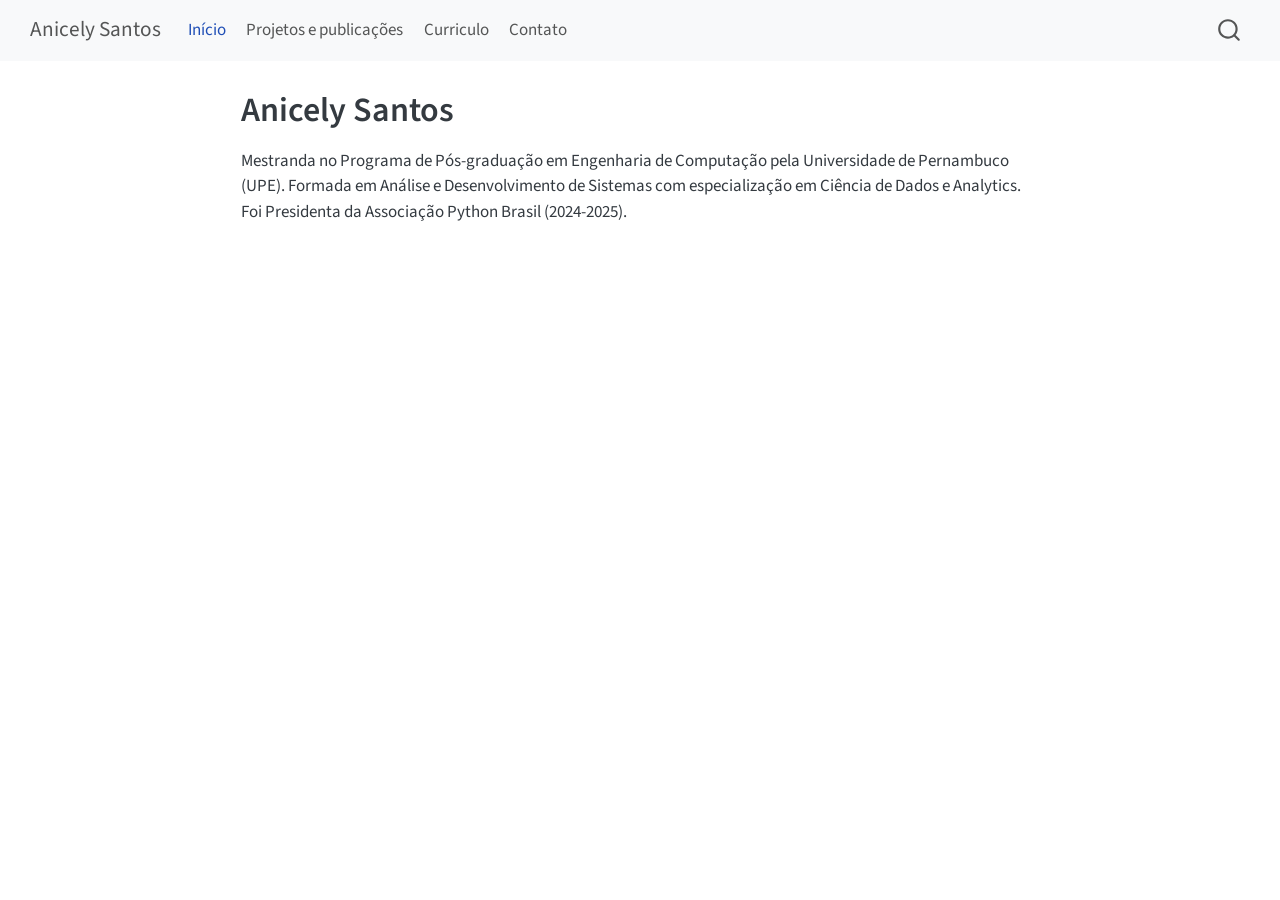
<file: index.html>
<!DOCTYPE html>
<html xmlns="http://www.w3.org/1999/xhtml" lang="en" xml:lang="en"><head>

<meta charset="utf-8">
<meta name="generator" content="quarto-1.8.26">

<meta name="viewport" content="width=device-width, initial-scale=1.0, user-scalable=yes">


<title>Anicely Santos</title>
<style>
code{white-space: pre-wrap;}
span.smallcaps{font-variant: small-caps;}
div.columns{display: flex; gap: min(4vw, 1.5em);}
div.column{flex: auto; overflow-x: auto;}
div.hanging-indent{margin-left: 1.5em; text-indent: -1.5em;}
ul.task-list{list-style: none;}
ul.task-list li input[type="checkbox"] {
  width: 0.8em;
  margin: 0 0.8em 0.2em -1em; /* quarto-specific, see https://github.com/quarto-dev/quarto-cli/issues/4556 */ 
  vertical-align: middle;
}
</style>


<script src="site_libs/quarto-nav/quarto-nav.js"></script>
<script src="site_libs/quarto-nav/headroom.min.js"></script>
<script src="site_libs/clipboard/clipboard.min.js"></script>
<script src="site_libs/quarto-search/autocomplete.umd.js"></script>
<script src="site_libs/quarto-search/fuse.min.js"></script>
<script src="site_libs/quarto-search/quarto-search.js"></script>
<meta name="quarto:offset" content="./">
<script src="site_libs/quarto-html/quarto.js" type="module"></script>
<script src="site_libs/quarto-html/tabsets/tabsets.js" type="module"></script>
<script src="site_libs/quarto-html/axe/axe-check.js" type="module"></script>
<script src="site_libs/quarto-html/popper.min.js"></script>
<script src="site_libs/quarto-html/tippy.umd.min.js"></script>
<script src="site_libs/quarto-html/anchor.min.js"></script>
<link href="site_libs/quarto-html/tippy.css" rel="stylesheet">
<link href="site_libs/quarto-html/quarto-syntax-highlighting-587c61ba64f3a5504c4d52d930310e48.css" rel="stylesheet" id="quarto-text-highlighting-styles">
<script src="site_libs/bootstrap/bootstrap.min.js"></script>
<link href="site_libs/bootstrap/bootstrap-icons.css" rel="stylesheet">
<link href="site_libs/bootstrap/bootstrap-bef2d8d81f81581f630f08f0582f30a6.min.css" rel="stylesheet" append-hash="true" id="quarto-bootstrap" data-mode="light">
<script id="quarto-search-options" type="application/json">{
  "location": "navbar",
  "copy-button": false,
  "collapse-after": 3,
  "panel-placement": "end",
  "type": "overlay",
  "limit": 50,
  "keyboard-shortcut": [
    "f",
    "/",
    "s"
  ],
  "show-item-context": false,
  "language": {
    "search-no-results-text": "No results",
    "search-matching-documents-text": "matching documents",
    "search-copy-link-title": "Copy link to search",
    "search-hide-matches-text": "Hide additional matches",
    "search-more-match-text": "more match in this document",
    "search-more-matches-text": "more matches in this document",
    "search-clear-button-title": "Clear",
    "search-text-placeholder": "",
    "search-detached-cancel-button-title": "Cancel",
    "search-submit-button-title": "Submit",
    "search-label": "Search"
  }
}</script>


<link rel="stylesheet" href="styles.css">
</head>

<body class="nav-fixed fullcontent quarto-light">

<div id="quarto-search-results"></div>
  <header id="quarto-header" class="headroom fixed-top">
    <nav class="navbar navbar-expand-lg " data-bs-theme="dark">
      <div class="navbar-container container-fluid">
      <div class="navbar-brand-container mx-auto">
    <a class="navbar-brand" href="./index.html">
    <span class="navbar-title">Anicely Santos</span>
    </a>
  </div>
            <div id="quarto-search" class="" title="Search"></div>
          <button class="navbar-toggler" type="button" data-bs-toggle="collapse" data-bs-target="#navbarCollapse" aria-controls="navbarCollapse" role="menu" aria-expanded="false" aria-label="Toggle navigation" onclick="if (window.quartoToggleHeadroom) { window.quartoToggleHeadroom(); }">
  <span class="navbar-toggler-icon"></span>
</button>
          <div class="collapse navbar-collapse" id="navbarCollapse">
            <ul class="navbar-nav navbar-nav-scroll me-auto">
  <li class="nav-item">
    <a class="nav-link active" href="./index.html" aria-current="page"> 
<span class="menu-text">Início</span></a>
  </li>  
  <li class="nav-item">
    <a class="nav-link" href="./projetos-publicacoes.html"> 
<span class="menu-text">Projetos e publicações</span></a>
  </li>  
  <li class="nav-item">
    <a class="nav-link" href="./curriculo.html"> 
<span class="menu-text">Curriculo</span></a>
  </li>  
  <li class="nav-item">
    <a class="nav-link" href="./contato.html"> 
<span class="menu-text">Contato</span></a>
  </li>  
</ul>
          </div> <!-- /navcollapse -->
            <div class="quarto-navbar-tools">
</div>
      </div> <!-- /container-fluid -->
    </nav>
</header>
<!-- content -->
<div id="quarto-content" class="quarto-container page-columns page-rows-contents page-layout-article page-navbar">
<!-- sidebar -->
<!-- margin-sidebar -->
    
<!-- main -->
<main class="content" id="quarto-document-content">

<header id="title-block-header" class="quarto-title-block default">
<div class="quarto-title">
<h1 class="title">Anicely Santos</h1>
</div>



<div class="quarto-title-meta">

    
  
    
  </div>
  


</header>


<p>Mestranda no Programa de Pós-graduação em Engenharia de Computação pela Universidade de Pernambuco (UPE). Formada em Análise e Desenvolvimento de Sistemas com especialização em Ciência de Dados e Analytics. Foi Presidenta da Associação Python Brasil (2024-2025).</p>



</main> <!-- /main -->
<script id="quarto-html-after-body" type="application/javascript">
  window.document.addEventListener("DOMContentLoaded", function (event) {
    const icon = "";
    const anchorJS = new window.AnchorJS();
    anchorJS.options = {
      placement: 'right',
      icon: icon
    };
    anchorJS.add('.anchored');
    const isCodeAnnotation = (el) => {
      for (const clz of el.classList) {
        if (clz.startsWith('code-annotation-')) {                     
          return true;
        }
      }
      return false;
    }
    const onCopySuccess = function(e) {
      // button target
      const button = e.trigger;
      // don't keep focus
      button.blur();
      // flash "checked"
      button.classList.add('code-copy-button-checked');
      var currentTitle = button.getAttribute("title");
      button.setAttribute("title", "Copied!");
      let tooltip;
      if (window.bootstrap) {
        button.setAttribute("data-bs-toggle", "tooltip");
        button.setAttribute("data-bs-placement", "left");
        button.setAttribute("data-bs-title", "Copied!");
        tooltip = new bootstrap.Tooltip(button, 
          { trigger: "manual", 
            customClass: "code-copy-button-tooltip",
            offset: [0, -8]});
        tooltip.show();    
      }
      setTimeout(function() {
        if (tooltip) {
          tooltip.hide();
          button.removeAttribute("data-bs-title");
          button.removeAttribute("data-bs-toggle");
          button.removeAttribute("data-bs-placement");
        }
        button.setAttribute("title", currentTitle);
        button.classList.remove('code-copy-button-checked');
      }, 1000);
      // clear code selection
      e.clearSelection();
    }
    const getTextToCopy = function(trigger) {
      const outerScaffold = trigger.parentElement.cloneNode(true);
      const codeEl = outerScaffold.querySelector('code');
      for (const childEl of codeEl.children) {
        if (isCodeAnnotation(childEl)) {
          childEl.remove();
        }
      }
      return codeEl.innerText;
    }
    const clipboard = new window.ClipboardJS('.code-copy-button:not([data-in-quarto-modal])', {
      text: getTextToCopy
    });
    clipboard.on('success', onCopySuccess);
    if (window.document.getElementById('quarto-embedded-source-code-modal')) {
      const clipboardModal = new window.ClipboardJS('.code-copy-button[data-in-quarto-modal]', {
        text: getTextToCopy,
        container: window.document.getElementById('quarto-embedded-source-code-modal')
      });
      clipboardModal.on('success', onCopySuccess);
    }
      var localhostRegex = new RegExp(/^(?:http|https):\/\/localhost\:?[0-9]*\//);
      var mailtoRegex = new RegExp(/^mailto:/);
        var filterRegex = new RegExp('/' + window.location.host + '/');
      var isInternal = (href) => {
          return filterRegex.test(href) || localhostRegex.test(href) || mailtoRegex.test(href);
      }
      // Inspect non-navigation links and adorn them if external
     var links = window.document.querySelectorAll('a[href]:not(.nav-link):not(.navbar-brand):not(.toc-action):not(.sidebar-link):not(.sidebar-item-toggle):not(.pagination-link):not(.no-external):not([aria-hidden]):not(.dropdown-item):not(.quarto-navigation-tool):not(.about-link)');
      for (var i=0; i<links.length; i++) {
        const link = links[i];
        if (!isInternal(link.href)) {
          // undo the damage that might have been done by quarto-nav.js in the case of
          // links that we want to consider external
          if (link.dataset.originalHref !== undefined) {
            link.href = link.dataset.originalHref;
          }
        }
      }
    function tippyHover(el, contentFn, onTriggerFn, onUntriggerFn) {
      const config = {
        allowHTML: true,
        maxWidth: 500,
        delay: 100,
        arrow: false,
        appendTo: function(el) {
            return el.parentElement;
        },
        interactive: true,
        interactiveBorder: 10,
        theme: 'quarto',
        placement: 'bottom-start',
      };
      if (contentFn) {
        config.content = contentFn;
      }
      if (onTriggerFn) {
        config.onTrigger = onTriggerFn;
      }
      if (onUntriggerFn) {
        config.onUntrigger = onUntriggerFn;
      }
      window.tippy(el, config); 
    }
    const noterefs = window.document.querySelectorAll('a[role="doc-noteref"]');
    for (var i=0; i<noterefs.length; i++) {
      const ref = noterefs[i];
      tippyHover(ref, function() {
        // use id or data attribute instead here
        let href = ref.getAttribute('data-footnote-href') || ref.getAttribute('href');
        try { href = new URL(href).hash; } catch {}
        const id = href.replace(/^#\/?/, "");
        const note = window.document.getElementById(id);
        if (note) {
          return note.innerHTML;
        } else {
          return "";
        }
      });
    }
    const xrefs = window.document.querySelectorAll('a.quarto-xref');
    const processXRef = (id, note) => {
      // Strip column container classes
      const stripColumnClz = (el) => {
        el.classList.remove("page-full", "page-columns");
        if (el.children) {
          for (const child of el.children) {
            stripColumnClz(child);
          }
        }
      }
      stripColumnClz(note)
      if (id === null || id.startsWith('sec-')) {
        // Special case sections, only their first couple elements
        const container = document.createElement("div");
        if (note.children && note.children.length > 2) {
          container.appendChild(note.children[0].cloneNode(true));
          for (let i = 1; i < note.children.length; i++) {
            const child = note.children[i];
            if (child.tagName === "P" && child.innerText === "") {
              continue;
            } else {
              container.appendChild(child.cloneNode(true));
              break;
            }
          }
          if (window.Quarto?.typesetMath) {
            window.Quarto.typesetMath(container);
          }
          return container.innerHTML
        } else {
          if (window.Quarto?.typesetMath) {
            window.Quarto.typesetMath(note);
          }
          return note.innerHTML;
        }
      } else {
        // Remove any anchor links if they are present
        const anchorLink = note.querySelector('a.anchorjs-link');
        if (anchorLink) {
          anchorLink.remove();
        }
        if (window.Quarto?.typesetMath) {
          window.Quarto.typesetMath(note);
        }
        if (note.classList.contains("callout")) {
          return note.outerHTML;
        } else {
          return note.innerHTML;
        }
      }
    }
    for (var i=0; i<xrefs.length; i++) {
      const xref = xrefs[i];
      tippyHover(xref, undefined, function(instance) {
        instance.disable();
        let url = xref.getAttribute('href');
        let hash = undefined; 
        if (url.startsWith('#')) {
          hash = url;
        } else {
          try { hash = new URL(url).hash; } catch {}
        }
        if (hash) {
          const id = hash.replace(/^#\/?/, "");
          const note = window.document.getElementById(id);
          if (note !== null) {
            try {
              const html = processXRef(id, note.cloneNode(true));
              instance.setContent(html);
            } finally {
              instance.enable();
              instance.show();
            }
          } else {
            // See if we can fetch this
            fetch(url.split('#')[0])
            .then(res => res.text())
            .then(html => {
              const parser = new DOMParser();
              const htmlDoc = parser.parseFromString(html, "text/html");
              const note = htmlDoc.getElementById(id);
              if (note !== null) {
                const html = processXRef(id, note);
                instance.setContent(html);
              } 
            }).finally(() => {
              instance.enable();
              instance.show();
            });
          }
        } else {
          // See if we can fetch a full url (with no hash to target)
          // This is a special case and we should probably do some content thinning / targeting
          fetch(url)
          .then(res => res.text())
          .then(html => {
            const parser = new DOMParser();
            const htmlDoc = parser.parseFromString(html, "text/html");
            const note = htmlDoc.querySelector('main.content');
            if (note !== null) {
              // This should only happen for chapter cross references
              // (since there is no id in the URL)
              // remove the first header
              if (note.children.length > 0 && note.children[0].tagName === "HEADER") {
                note.children[0].remove();
              }
              const html = processXRef(null, note);
              instance.setContent(html);
            } 
          }).finally(() => {
            instance.enable();
            instance.show();
          });
        }
      }, function(instance) {
      });
    }
        let selectedAnnoteEl;
        const selectorForAnnotation = ( cell, annotation) => {
          let cellAttr = 'data-code-cell="' + cell + '"';
          let lineAttr = 'data-code-annotation="' +  annotation + '"';
          const selector = 'span[' + cellAttr + '][' + lineAttr + ']';
          return selector;
        }
        const selectCodeLines = (annoteEl) => {
          const doc = window.document;
          const targetCell = annoteEl.getAttribute("data-target-cell");
          const targetAnnotation = annoteEl.getAttribute("data-target-annotation");
          const annoteSpan = window.document.querySelector(selectorForAnnotation(targetCell, targetAnnotation));
          const lines = annoteSpan.getAttribute("data-code-lines").split(",");
          const lineIds = lines.map((line) => {
            return targetCell + "-" + line;
          })
          let top = null;
          let height = null;
          let parent = null;
          if (lineIds.length > 0) {
              //compute the position of the single el (top and bottom and make a div)
              const el = window.document.getElementById(lineIds[0]);
              top = el.offsetTop;
              height = el.offsetHeight;
              parent = el.parentElement.parentElement;
            if (lineIds.length > 1) {
              const lastEl = window.document.getElementById(lineIds[lineIds.length - 1]);
              const bottom = lastEl.offsetTop + lastEl.offsetHeight;
              height = bottom - top;
            }
            if (top !== null && height !== null && parent !== null) {
              // cook up a div (if necessary) and position it 
              let div = window.document.getElementById("code-annotation-line-highlight");
              if (div === null) {
                div = window.document.createElement("div");
                div.setAttribute("id", "code-annotation-line-highlight");
                div.style.position = 'absolute';
                parent.appendChild(div);
              }
              div.style.top = top - 2 + "px";
              div.style.height = height + 4 + "px";
              div.style.left = 0;
              let gutterDiv = window.document.getElementById("code-annotation-line-highlight-gutter");
              if (gutterDiv === null) {
                gutterDiv = window.document.createElement("div");
                gutterDiv.setAttribute("id", "code-annotation-line-highlight-gutter");
                gutterDiv.style.position = 'absolute';
                const codeCell = window.document.getElementById(targetCell);
                const gutter = codeCell.querySelector('.code-annotation-gutter');
                gutter.appendChild(gutterDiv);
              }
              gutterDiv.style.top = top - 2 + "px";
              gutterDiv.style.height = height + 4 + "px";
            }
            selectedAnnoteEl = annoteEl;
          }
        };
        const unselectCodeLines = () => {
          const elementsIds = ["code-annotation-line-highlight", "code-annotation-line-highlight-gutter"];
          elementsIds.forEach((elId) => {
            const div = window.document.getElementById(elId);
            if (div) {
              div.remove();
            }
          });
          selectedAnnoteEl = undefined;
        };
          // Handle positioning of the toggle
      window.addEventListener(
        "resize",
        throttle(() => {
          elRect = undefined;
          if (selectedAnnoteEl) {
            selectCodeLines(selectedAnnoteEl);
          }
        }, 10)
      );
      function throttle(fn, ms) {
      let throttle = false;
      let timer;
        return (...args) => {
          if(!throttle) { // first call gets through
              fn.apply(this, args);
              throttle = true;
          } else { // all the others get throttled
              if(timer) clearTimeout(timer); // cancel #2
              timer = setTimeout(() => {
                fn.apply(this, args);
                timer = throttle = false;
              }, ms);
          }
        };
      }
        // Attach click handler to the DT
        const annoteDls = window.document.querySelectorAll('dt[data-target-cell]');
        for (const annoteDlNode of annoteDls) {
          annoteDlNode.addEventListener('click', (event) => {
            const clickedEl = event.target;
            if (clickedEl !== selectedAnnoteEl) {
              unselectCodeLines();
              const activeEl = window.document.querySelector('dt[data-target-cell].code-annotation-active');
              if (activeEl) {
                activeEl.classList.remove('code-annotation-active');
              }
              selectCodeLines(clickedEl);
              clickedEl.classList.add('code-annotation-active');
            } else {
              // Unselect the line
              unselectCodeLines();
              clickedEl.classList.remove('code-annotation-active');
            }
          });
        }
    const findCites = (el) => {
      const parentEl = el.parentElement;
      if (parentEl) {
        const cites = parentEl.dataset.cites;
        if (cites) {
          return {
            el,
            cites: cites.split(' ')
          };
        } else {
          return findCites(el.parentElement)
        }
      } else {
        return undefined;
      }
    };
    var bibliorefs = window.document.querySelectorAll('a[role="doc-biblioref"]');
    for (var i=0; i<bibliorefs.length; i++) {
      const ref = bibliorefs[i];
      const citeInfo = findCites(ref);
      if (citeInfo) {
        tippyHover(citeInfo.el, function() {
          var popup = window.document.createElement('div');
          citeInfo.cites.forEach(function(cite) {
            var citeDiv = window.document.createElement('div');
            citeDiv.classList.add('hanging-indent');
            citeDiv.classList.add('csl-entry');
            var biblioDiv = window.document.getElementById('ref-' + cite);
            if (biblioDiv) {
              citeDiv.innerHTML = biblioDiv.innerHTML;
            }
            popup.appendChild(citeDiv);
          });
          return popup.innerHTML;
        });
      }
    }
  });
  </script>
</div> <!-- /content -->




</body></html>
</file>
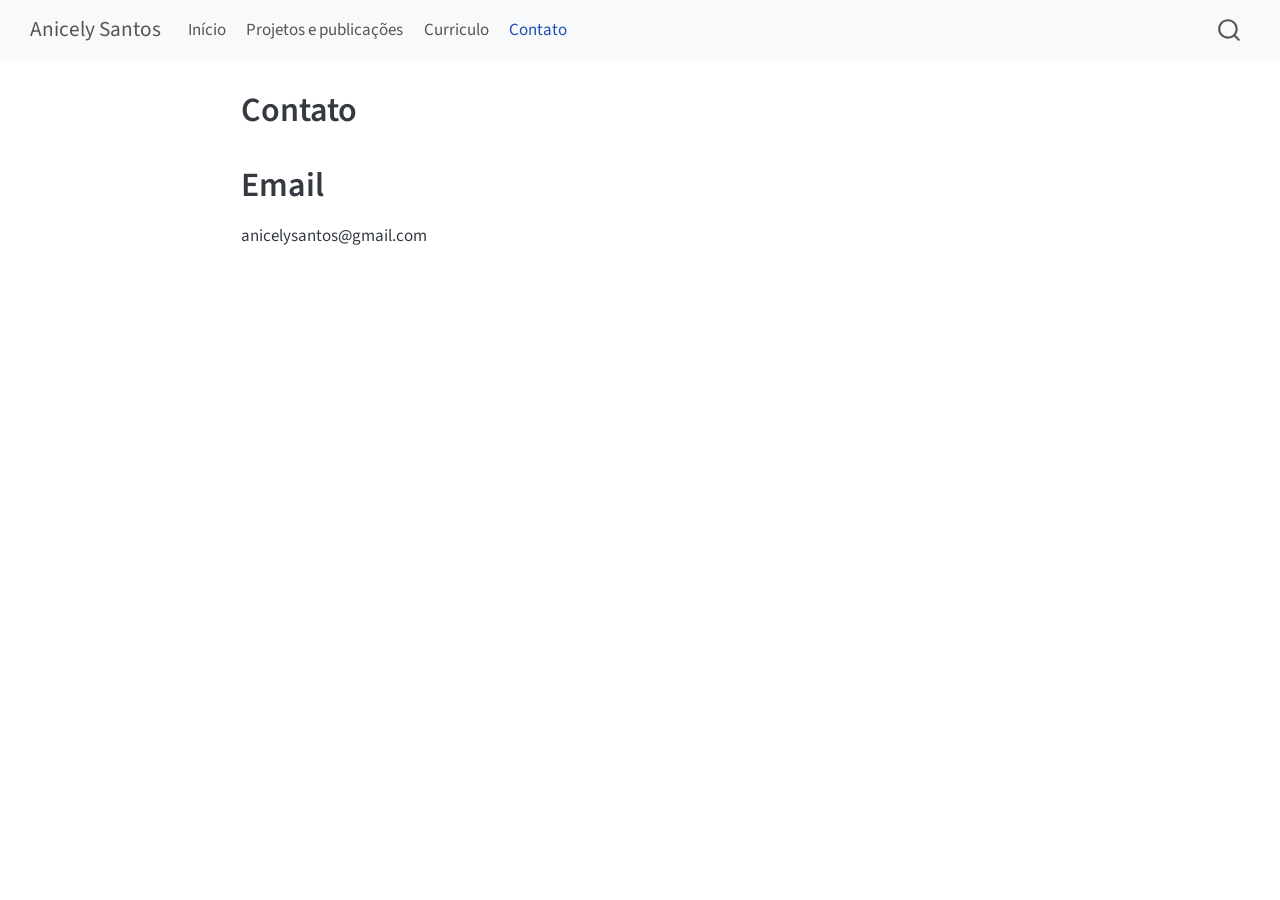
<file: contato.html>
<!DOCTYPE html>
<html xmlns="http://www.w3.org/1999/xhtml" lang="en" xml:lang="en"><head>

<meta charset="utf-8">
<meta name="generator" content="quarto-1.8.26">

<meta name="viewport" content="width=device-width, initial-scale=1.0, user-scalable=yes">


<title>Contato – Anicely Santos</title>
<style>
code{white-space: pre-wrap;}
span.smallcaps{font-variant: small-caps;}
div.columns{display: flex; gap: min(4vw, 1.5em);}
div.column{flex: auto; overflow-x: auto;}
div.hanging-indent{margin-left: 1.5em; text-indent: -1.5em;}
ul.task-list{list-style: none;}
ul.task-list li input[type="checkbox"] {
  width: 0.8em;
  margin: 0 0.8em 0.2em -1em; /* quarto-specific, see https://github.com/quarto-dev/quarto-cli/issues/4556 */ 
  vertical-align: middle;
}
</style>


<script src="site_libs/quarto-nav/quarto-nav.js"></script>
<script src="site_libs/quarto-nav/headroom.min.js"></script>
<script src="site_libs/clipboard/clipboard.min.js"></script>
<script src="site_libs/quarto-search/autocomplete.umd.js"></script>
<script src="site_libs/quarto-search/fuse.min.js"></script>
<script src="site_libs/quarto-search/quarto-search.js"></script>
<meta name="quarto:offset" content="./">
<script src="site_libs/quarto-html/quarto.js" type="module"></script>
<script src="site_libs/quarto-html/tabsets/tabsets.js" type="module"></script>
<script src="site_libs/quarto-html/axe/axe-check.js" type="module"></script>
<script src="site_libs/quarto-html/popper.min.js"></script>
<script src="site_libs/quarto-html/tippy.umd.min.js"></script>
<script src="site_libs/quarto-html/anchor.min.js"></script>
<link href="site_libs/quarto-html/tippy.css" rel="stylesheet">
<link href="site_libs/quarto-html/quarto-syntax-highlighting-587c61ba64f3a5504c4d52d930310e48.css" rel="stylesheet" id="quarto-text-highlighting-styles">
<script src="site_libs/bootstrap/bootstrap.min.js"></script>
<link href="site_libs/bootstrap/bootstrap-icons.css" rel="stylesheet">
<link href="site_libs/bootstrap/bootstrap-bef2d8d81f81581f630f08f0582f30a6.min.css" rel="stylesheet" append-hash="true" id="quarto-bootstrap" data-mode="light">
<script id="quarto-search-options" type="application/json">{
  "location": "navbar",
  "copy-button": false,
  "collapse-after": 3,
  "panel-placement": "end",
  "type": "overlay",
  "limit": 50,
  "keyboard-shortcut": [
    "f",
    "/",
    "s"
  ],
  "show-item-context": false,
  "language": {
    "search-no-results-text": "No results",
    "search-matching-documents-text": "matching documents",
    "search-copy-link-title": "Copy link to search",
    "search-hide-matches-text": "Hide additional matches",
    "search-more-match-text": "more match in this document",
    "search-more-matches-text": "more matches in this document",
    "search-clear-button-title": "Clear",
    "search-text-placeholder": "",
    "search-detached-cancel-button-title": "Cancel",
    "search-submit-button-title": "Submit",
    "search-label": "Search"
  }
}</script>


<link rel="stylesheet" href="styles.css">
</head>

<body class="nav-fixed fullcontent quarto-light">

<div id="quarto-search-results"></div>
  <header id="quarto-header" class="headroom fixed-top">
    <nav class="navbar navbar-expand-lg " data-bs-theme="dark">
      <div class="navbar-container container-fluid">
      <div class="navbar-brand-container mx-auto">
    <a class="navbar-brand" href="./index.html">
    <span class="navbar-title">Anicely Santos</span>
    </a>
  </div>
            <div id="quarto-search" class="" title="Search"></div>
          <button class="navbar-toggler" type="button" data-bs-toggle="collapse" data-bs-target="#navbarCollapse" aria-controls="navbarCollapse" role="menu" aria-expanded="false" aria-label="Toggle navigation" onclick="if (window.quartoToggleHeadroom) { window.quartoToggleHeadroom(); }">
  <span class="navbar-toggler-icon"></span>
</button>
          <div class="collapse navbar-collapse" id="navbarCollapse">
            <ul class="navbar-nav navbar-nav-scroll me-auto">
  <li class="nav-item">
    <a class="nav-link" href="./index.html"> 
<span class="menu-text">Início</span></a>
  </li>  
  <li class="nav-item">
    <a class="nav-link" href="./projetos-publicacoes.html"> 
<span class="menu-text">Projetos e publicações</span></a>
  </li>  
  <li class="nav-item">
    <a class="nav-link" href="./curriculo.html"> 
<span class="menu-text">Curriculo</span></a>
  </li>  
  <li class="nav-item">
    <a class="nav-link active" href="./contato.html" aria-current="page"> 
<span class="menu-text">Contato</span></a>
  </li>  
</ul>
          </div> <!-- /navcollapse -->
            <div class="quarto-navbar-tools">
</div>
      </div> <!-- /container-fluid -->
    </nav>
</header>
<!-- content -->
<div id="quarto-content" class="quarto-container page-columns page-rows-contents page-layout-article page-navbar">
<!-- sidebar -->
<!-- margin-sidebar -->
    
<!-- main -->
<main class="content" id="quarto-document-content">

<header id="title-block-header" class="quarto-title-block default">
<div class="quarto-title">
<h1 class="title">Contato</h1>
</div>



<div class="quarto-title-meta">

    
  
    
  </div>
  


</header>


<section id="email" class="level1">
<h1>Email</h1>
<p>anicelysantos@gmail.com</p>


</section>

</main> <!-- /main -->
<script id="quarto-html-after-body" type="application/javascript">
  window.document.addEventListener("DOMContentLoaded", function (event) {
    const icon = "";
    const anchorJS = new window.AnchorJS();
    anchorJS.options = {
      placement: 'right',
      icon: icon
    };
    anchorJS.add('.anchored');
    const isCodeAnnotation = (el) => {
      for (const clz of el.classList) {
        if (clz.startsWith('code-annotation-')) {                     
          return true;
        }
      }
      return false;
    }
    const onCopySuccess = function(e) {
      // button target
      const button = e.trigger;
      // don't keep focus
      button.blur();
      // flash "checked"
      button.classList.add('code-copy-button-checked');
      var currentTitle = button.getAttribute("title");
      button.setAttribute("title", "Copied!");
      let tooltip;
      if (window.bootstrap) {
        button.setAttribute("data-bs-toggle", "tooltip");
        button.setAttribute("data-bs-placement", "left");
        button.setAttribute("data-bs-title", "Copied!");
        tooltip = new bootstrap.Tooltip(button, 
          { trigger: "manual", 
            customClass: "code-copy-button-tooltip",
            offset: [0, -8]});
        tooltip.show();    
      }
      setTimeout(function() {
        if (tooltip) {
          tooltip.hide();
          button.removeAttribute("data-bs-title");
          button.removeAttribute("data-bs-toggle");
          button.removeAttribute("data-bs-placement");
        }
        button.setAttribute("title", currentTitle);
        button.classList.remove('code-copy-button-checked');
      }, 1000);
      // clear code selection
      e.clearSelection();
    }
    const getTextToCopy = function(trigger) {
      const outerScaffold = trigger.parentElement.cloneNode(true);
      const codeEl = outerScaffold.querySelector('code');
      for (const childEl of codeEl.children) {
        if (isCodeAnnotation(childEl)) {
          childEl.remove();
        }
      }
      return codeEl.innerText;
    }
    const clipboard = new window.ClipboardJS('.code-copy-button:not([data-in-quarto-modal])', {
      text: getTextToCopy
    });
    clipboard.on('success', onCopySuccess);
    if (window.document.getElementById('quarto-embedded-source-code-modal')) {
      const clipboardModal = new window.ClipboardJS('.code-copy-button[data-in-quarto-modal]', {
        text: getTextToCopy,
        container: window.document.getElementById('quarto-embedded-source-code-modal')
      });
      clipboardModal.on('success', onCopySuccess);
    }
      var localhostRegex = new RegExp(/^(?:http|https):\/\/localhost\:?[0-9]*\//);
      var mailtoRegex = new RegExp(/^mailto:/);
        var filterRegex = new RegExp('/' + window.location.host + '/');
      var isInternal = (href) => {
          return filterRegex.test(href) || localhostRegex.test(href) || mailtoRegex.test(href);
      }
      // Inspect non-navigation links and adorn them if external
     var links = window.document.querySelectorAll('a[href]:not(.nav-link):not(.navbar-brand):not(.toc-action):not(.sidebar-link):not(.sidebar-item-toggle):not(.pagination-link):not(.no-external):not([aria-hidden]):not(.dropdown-item):not(.quarto-navigation-tool):not(.about-link)');
      for (var i=0; i<links.length; i++) {
        const link = links[i];
        if (!isInternal(link.href)) {
          // undo the damage that might have been done by quarto-nav.js in the case of
          // links that we want to consider external
          if (link.dataset.originalHref !== undefined) {
            link.href = link.dataset.originalHref;
          }
        }
      }
    function tippyHover(el, contentFn, onTriggerFn, onUntriggerFn) {
      const config = {
        allowHTML: true,
        maxWidth: 500,
        delay: 100,
        arrow: false,
        appendTo: function(el) {
            return el.parentElement;
        },
        interactive: true,
        interactiveBorder: 10,
        theme: 'quarto',
        placement: 'bottom-start',
      };
      if (contentFn) {
        config.content = contentFn;
      }
      if (onTriggerFn) {
        config.onTrigger = onTriggerFn;
      }
      if (onUntriggerFn) {
        config.onUntrigger = onUntriggerFn;
      }
      window.tippy(el, config); 
    }
    const noterefs = window.document.querySelectorAll('a[role="doc-noteref"]');
    for (var i=0; i<noterefs.length; i++) {
      const ref = noterefs[i];
      tippyHover(ref, function() {
        // use id or data attribute instead here
        let href = ref.getAttribute('data-footnote-href') || ref.getAttribute('href');
        try { href = new URL(href).hash; } catch {}
        const id = href.replace(/^#\/?/, "");
        const note = window.document.getElementById(id);
        if (note) {
          return note.innerHTML;
        } else {
          return "";
        }
      });
    }
    const xrefs = window.document.querySelectorAll('a.quarto-xref');
    const processXRef = (id, note) => {
      // Strip column container classes
      const stripColumnClz = (el) => {
        el.classList.remove("page-full", "page-columns");
        if (el.children) {
          for (const child of el.children) {
            stripColumnClz(child);
          }
        }
      }
      stripColumnClz(note)
      if (id === null || id.startsWith('sec-')) {
        // Special case sections, only their first couple elements
        const container = document.createElement("div");
        if (note.children && note.children.length > 2) {
          container.appendChild(note.children[0].cloneNode(true));
          for (let i = 1; i < note.children.length; i++) {
            const child = note.children[i];
            if (child.tagName === "P" && child.innerText === "") {
              continue;
            } else {
              container.appendChild(child.cloneNode(true));
              break;
            }
          }
          if (window.Quarto?.typesetMath) {
            window.Quarto.typesetMath(container);
          }
          return container.innerHTML
        } else {
          if (window.Quarto?.typesetMath) {
            window.Quarto.typesetMath(note);
          }
          return note.innerHTML;
        }
      } else {
        // Remove any anchor links if they are present
        const anchorLink = note.querySelector('a.anchorjs-link');
        if (anchorLink) {
          anchorLink.remove();
        }
        if (window.Quarto?.typesetMath) {
          window.Quarto.typesetMath(note);
        }
        if (note.classList.contains("callout")) {
          return note.outerHTML;
        } else {
          return note.innerHTML;
        }
      }
    }
    for (var i=0; i<xrefs.length; i++) {
      const xref = xrefs[i];
      tippyHover(xref, undefined, function(instance) {
        instance.disable();
        let url = xref.getAttribute('href');
        let hash = undefined; 
        if (url.startsWith('#')) {
          hash = url;
        } else {
          try { hash = new URL(url).hash; } catch {}
        }
        if (hash) {
          const id = hash.replace(/^#\/?/, "");
          const note = window.document.getElementById(id);
          if (note !== null) {
            try {
              const html = processXRef(id, note.cloneNode(true));
              instance.setContent(html);
            } finally {
              instance.enable();
              instance.show();
            }
          } else {
            // See if we can fetch this
            fetch(url.split('#')[0])
            .then(res => res.text())
            .then(html => {
              const parser = new DOMParser();
              const htmlDoc = parser.parseFromString(html, "text/html");
              const note = htmlDoc.getElementById(id);
              if (note !== null) {
                const html = processXRef(id, note);
                instance.setContent(html);
              } 
            }).finally(() => {
              instance.enable();
              instance.show();
            });
          }
        } else {
          // See if we can fetch a full url (with no hash to target)
          // This is a special case and we should probably do some content thinning / targeting
          fetch(url)
          .then(res => res.text())
          .then(html => {
            const parser = new DOMParser();
            const htmlDoc = parser.parseFromString(html, "text/html");
            const note = htmlDoc.querySelector('main.content');
            if (note !== null) {
              // This should only happen for chapter cross references
              // (since there is no id in the URL)
              // remove the first header
              if (note.children.length > 0 && note.children[0].tagName === "HEADER") {
                note.children[0].remove();
              }
              const html = processXRef(null, note);
              instance.setContent(html);
            } 
          }).finally(() => {
            instance.enable();
            instance.show();
          });
        }
      }, function(instance) {
      });
    }
        let selectedAnnoteEl;
        const selectorForAnnotation = ( cell, annotation) => {
          let cellAttr = 'data-code-cell="' + cell + '"';
          let lineAttr = 'data-code-annotation="' +  annotation + '"';
          const selector = 'span[' + cellAttr + '][' + lineAttr + ']';
          return selector;
        }
        const selectCodeLines = (annoteEl) => {
          const doc = window.document;
          const targetCell = annoteEl.getAttribute("data-target-cell");
          const targetAnnotation = annoteEl.getAttribute("data-target-annotation");
          const annoteSpan = window.document.querySelector(selectorForAnnotation(targetCell, targetAnnotation));
          const lines = annoteSpan.getAttribute("data-code-lines").split(",");
          const lineIds = lines.map((line) => {
            return targetCell + "-" + line;
          })
          let top = null;
          let height = null;
          let parent = null;
          if (lineIds.length > 0) {
              //compute the position of the single el (top and bottom and make a div)
              const el = window.document.getElementById(lineIds[0]);
              top = el.offsetTop;
              height = el.offsetHeight;
              parent = el.parentElement.parentElement;
            if (lineIds.length > 1) {
              const lastEl = window.document.getElementById(lineIds[lineIds.length - 1]);
              const bottom = lastEl.offsetTop + lastEl.offsetHeight;
              height = bottom - top;
            }
            if (top !== null && height !== null && parent !== null) {
              // cook up a div (if necessary) and position it 
              let div = window.document.getElementById("code-annotation-line-highlight");
              if (div === null) {
                div = window.document.createElement("div");
                div.setAttribute("id", "code-annotation-line-highlight");
                div.style.position = 'absolute';
                parent.appendChild(div);
              }
              div.style.top = top - 2 + "px";
              div.style.height = height + 4 + "px";
              div.style.left = 0;
              let gutterDiv = window.document.getElementById("code-annotation-line-highlight-gutter");
              if (gutterDiv === null) {
                gutterDiv = window.document.createElement("div");
                gutterDiv.setAttribute("id", "code-annotation-line-highlight-gutter");
                gutterDiv.style.position = 'absolute';
                const codeCell = window.document.getElementById(targetCell);
                const gutter = codeCell.querySelector('.code-annotation-gutter');
                gutter.appendChild(gutterDiv);
              }
              gutterDiv.style.top = top - 2 + "px";
              gutterDiv.style.height = height + 4 + "px";
            }
            selectedAnnoteEl = annoteEl;
          }
        };
        const unselectCodeLines = () => {
          const elementsIds = ["code-annotation-line-highlight", "code-annotation-line-highlight-gutter"];
          elementsIds.forEach((elId) => {
            const div = window.document.getElementById(elId);
            if (div) {
              div.remove();
            }
          });
          selectedAnnoteEl = undefined;
        };
          // Handle positioning of the toggle
      window.addEventListener(
        "resize",
        throttle(() => {
          elRect = undefined;
          if (selectedAnnoteEl) {
            selectCodeLines(selectedAnnoteEl);
          }
        }, 10)
      );
      function throttle(fn, ms) {
      let throttle = false;
      let timer;
        return (...args) => {
          if(!throttle) { // first call gets through
              fn.apply(this, args);
              throttle = true;
          } else { // all the others get throttled
              if(timer) clearTimeout(timer); // cancel #2
              timer = setTimeout(() => {
                fn.apply(this, args);
                timer = throttle = false;
              }, ms);
          }
        };
      }
        // Attach click handler to the DT
        const annoteDls = window.document.querySelectorAll('dt[data-target-cell]');
        for (const annoteDlNode of annoteDls) {
          annoteDlNode.addEventListener('click', (event) => {
            const clickedEl = event.target;
            if (clickedEl !== selectedAnnoteEl) {
              unselectCodeLines();
              const activeEl = window.document.querySelector('dt[data-target-cell].code-annotation-active');
              if (activeEl) {
                activeEl.classList.remove('code-annotation-active');
              }
              selectCodeLines(clickedEl);
              clickedEl.classList.add('code-annotation-active');
            } else {
              // Unselect the line
              unselectCodeLines();
              clickedEl.classList.remove('code-annotation-active');
            }
          });
        }
    const findCites = (el) => {
      const parentEl = el.parentElement;
      if (parentEl) {
        const cites = parentEl.dataset.cites;
        if (cites) {
          return {
            el,
            cites: cites.split(' ')
          };
        } else {
          return findCites(el.parentElement)
        }
      } else {
        return undefined;
      }
    };
    var bibliorefs = window.document.querySelectorAll('a[role="doc-biblioref"]');
    for (var i=0; i<bibliorefs.length; i++) {
      const ref = bibliorefs[i];
      const citeInfo = findCites(ref);
      if (citeInfo) {
        tippyHover(citeInfo.el, function() {
          var popup = window.document.createElement('div');
          citeInfo.cites.forEach(function(cite) {
            var citeDiv = window.document.createElement('div');
            citeDiv.classList.add('hanging-indent');
            citeDiv.classList.add('csl-entry');
            var biblioDiv = window.document.getElementById('ref-' + cite);
            if (biblioDiv) {
              citeDiv.innerHTML = biblioDiv.innerHTML;
            }
            popup.appendChild(citeDiv);
          });
          return popup.innerHTML;
        });
      }
    }
  });
  </script>
</div> <!-- /content -->




</body></html>
</file>
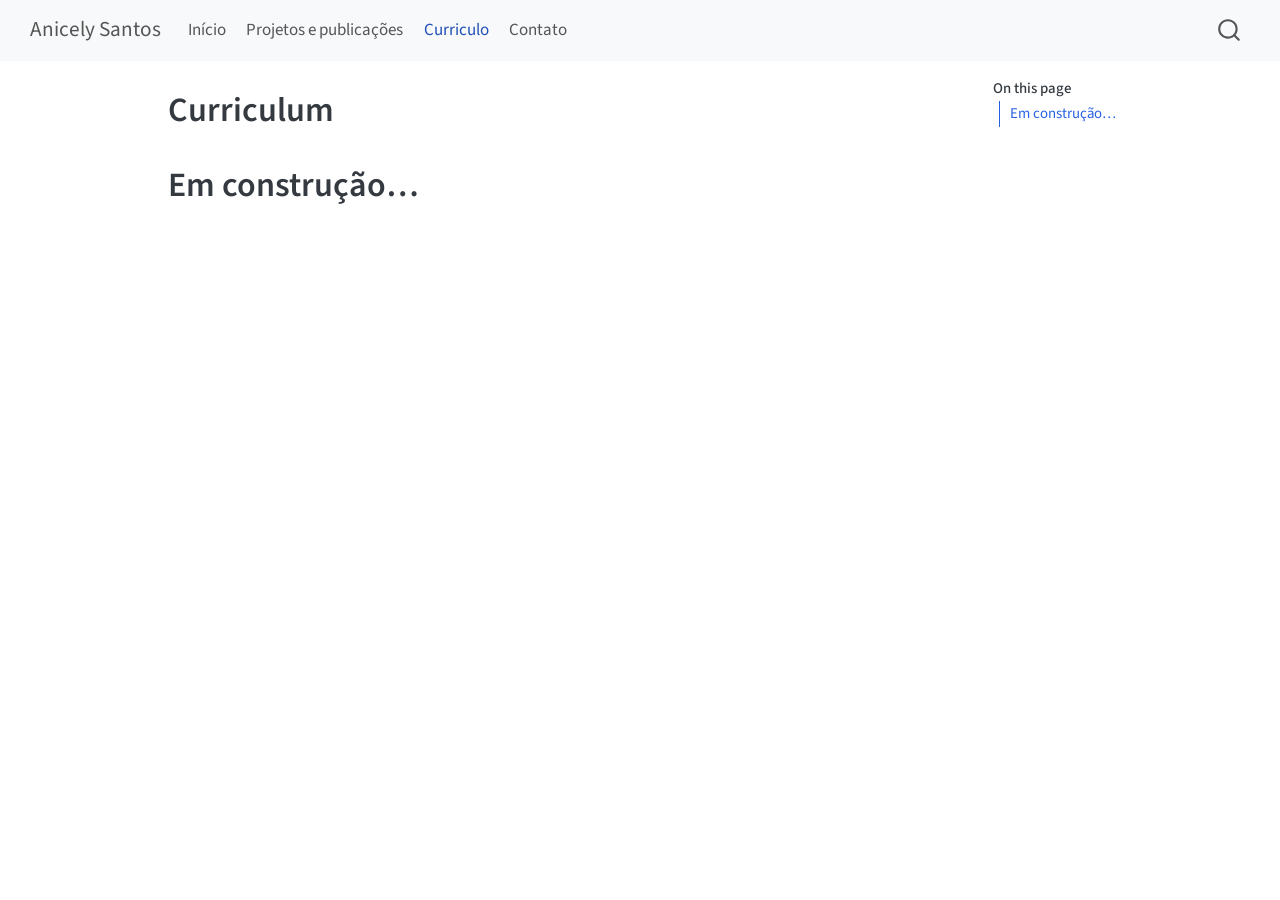
<file: curriculo.html>
<!DOCTYPE html>
<html xmlns="http://www.w3.org/1999/xhtml" lang="en" xml:lang="en"><head>

<meta charset="utf-8">
<meta name="generator" content="quarto-1.8.26">

<meta name="viewport" content="width=device-width, initial-scale=1.0, user-scalable=yes">


<title>Curriculum – Anicely Santos</title>
<style>
code{white-space: pre-wrap;}
span.smallcaps{font-variant: small-caps;}
div.columns{display: flex; gap: min(4vw, 1.5em);}
div.column{flex: auto; overflow-x: auto;}
div.hanging-indent{margin-left: 1.5em; text-indent: -1.5em;}
ul.task-list{list-style: none;}
ul.task-list li input[type="checkbox"] {
  width: 0.8em;
  margin: 0 0.8em 0.2em -1em; /* quarto-specific, see https://github.com/quarto-dev/quarto-cli/issues/4556 */ 
  vertical-align: middle;
}
</style>


<script src="site_libs/quarto-nav/quarto-nav.js"></script>
<script src="site_libs/quarto-nav/headroom.min.js"></script>
<script src="site_libs/clipboard/clipboard.min.js"></script>
<script src="site_libs/quarto-search/autocomplete.umd.js"></script>
<script src="site_libs/quarto-search/fuse.min.js"></script>
<script src="site_libs/quarto-search/quarto-search.js"></script>
<meta name="quarto:offset" content="./">
<script src="site_libs/quarto-html/quarto.js" type="module"></script>
<script src="site_libs/quarto-html/tabsets/tabsets.js" type="module"></script>
<script src="site_libs/quarto-html/axe/axe-check.js" type="module"></script>
<script src="site_libs/quarto-html/popper.min.js"></script>
<script src="site_libs/quarto-html/tippy.umd.min.js"></script>
<script src="site_libs/quarto-html/anchor.min.js"></script>
<link href="site_libs/quarto-html/tippy.css" rel="stylesheet">
<link href="site_libs/quarto-html/quarto-syntax-highlighting-587c61ba64f3a5504c4d52d930310e48.css" rel="stylesheet" id="quarto-text-highlighting-styles">
<script src="site_libs/bootstrap/bootstrap.min.js"></script>
<link href="site_libs/bootstrap/bootstrap-icons.css" rel="stylesheet">
<link href="site_libs/bootstrap/bootstrap-bef2d8d81f81581f630f08f0582f30a6.min.css" rel="stylesheet" append-hash="true" id="quarto-bootstrap" data-mode="light">
<script id="quarto-search-options" type="application/json">{
  "location": "navbar",
  "copy-button": false,
  "collapse-after": 3,
  "panel-placement": "end",
  "type": "overlay",
  "limit": 50,
  "keyboard-shortcut": [
    "f",
    "/",
    "s"
  ],
  "show-item-context": false,
  "language": {
    "search-no-results-text": "No results",
    "search-matching-documents-text": "matching documents",
    "search-copy-link-title": "Copy link to search",
    "search-hide-matches-text": "Hide additional matches",
    "search-more-match-text": "more match in this document",
    "search-more-matches-text": "more matches in this document",
    "search-clear-button-title": "Clear",
    "search-text-placeholder": "",
    "search-detached-cancel-button-title": "Cancel",
    "search-submit-button-title": "Submit",
    "search-label": "Search"
  }
}</script>


<link rel="stylesheet" href="styles.css">
</head>

<body class="nav-fixed quarto-light">

<div id="quarto-search-results"></div>
  <header id="quarto-header" class="headroom fixed-top">
    <nav class="navbar navbar-expand-lg " data-bs-theme="dark">
      <div class="navbar-container container-fluid">
      <div class="navbar-brand-container mx-auto">
    <a class="navbar-brand" href="./index.html">
    <span class="navbar-title">Anicely Santos</span>
    </a>
  </div>
            <div id="quarto-search" class="" title="Search"></div>
          <button class="navbar-toggler" type="button" data-bs-toggle="collapse" data-bs-target="#navbarCollapse" aria-controls="navbarCollapse" role="menu" aria-expanded="false" aria-label="Toggle navigation" onclick="if (window.quartoToggleHeadroom) { window.quartoToggleHeadroom(); }">
  <span class="navbar-toggler-icon"></span>
</button>
          <div class="collapse navbar-collapse" id="navbarCollapse">
            <ul class="navbar-nav navbar-nav-scroll me-auto">
  <li class="nav-item">
    <a class="nav-link" href="./index.html"> 
<span class="menu-text">Início</span></a>
  </li>  
  <li class="nav-item">
    <a class="nav-link" href="./projetos-publicacoes.html"> 
<span class="menu-text">Projetos e publicações</span></a>
  </li>  
  <li class="nav-item">
    <a class="nav-link active" href="./curriculo.html" aria-current="page"> 
<span class="menu-text">Curriculo</span></a>
  </li>  
  <li class="nav-item">
    <a class="nav-link" href="./contato.html"> 
<span class="menu-text">Contato</span></a>
  </li>  
</ul>
          </div> <!-- /navcollapse -->
            <div class="quarto-navbar-tools">
</div>
      </div> <!-- /container-fluid -->
    </nav>
</header>
<!-- content -->
<div id="quarto-content" class="quarto-container page-columns page-rows-contents page-layout-article page-navbar">
<!-- sidebar -->
<!-- margin-sidebar -->
    <div id="quarto-margin-sidebar" class="sidebar margin-sidebar">
        <nav id="TOC" role="doc-toc" class="toc-active">
    <h2 id="toc-title">On this page</h2>
   
  <ul>
  <li><a href="#em-construção" id="toc-em-construção" class="nav-link active" data-scroll-target="#em-construção">Em construção…</a></li>
  </ul>
</nav>
    </div>
<!-- main -->
<main class="content" id="quarto-document-content">

<header id="title-block-header" class="quarto-title-block default">
<div class="quarto-title">
<h1 class="title">Curriculum</h1>
</div>



<div class="quarto-title-meta">

    
  
    
  </div>
  


</header>


<section id="em-construção" class="level1">
<h1>Em construção…</h1>


</section>

</main> <!-- /main -->
<script id="quarto-html-after-body" type="application/javascript">
  window.document.addEventListener("DOMContentLoaded", function (event) {
    const icon = "";
    const anchorJS = new window.AnchorJS();
    anchorJS.options = {
      placement: 'right',
      icon: icon
    };
    anchorJS.add('.anchored');
    const isCodeAnnotation = (el) => {
      for (const clz of el.classList) {
        if (clz.startsWith('code-annotation-')) {                     
          return true;
        }
      }
      return false;
    }
    const onCopySuccess = function(e) {
      // button target
      const button = e.trigger;
      // don't keep focus
      button.blur();
      // flash "checked"
      button.classList.add('code-copy-button-checked');
      var currentTitle = button.getAttribute("title");
      button.setAttribute("title", "Copied!");
      let tooltip;
      if (window.bootstrap) {
        button.setAttribute("data-bs-toggle", "tooltip");
        button.setAttribute("data-bs-placement", "left");
        button.setAttribute("data-bs-title", "Copied!");
        tooltip = new bootstrap.Tooltip(button, 
          { trigger: "manual", 
            customClass: "code-copy-button-tooltip",
            offset: [0, -8]});
        tooltip.show();    
      }
      setTimeout(function() {
        if (tooltip) {
          tooltip.hide();
          button.removeAttribute("data-bs-title");
          button.removeAttribute("data-bs-toggle");
          button.removeAttribute("data-bs-placement");
        }
        button.setAttribute("title", currentTitle);
        button.classList.remove('code-copy-button-checked');
      }, 1000);
      // clear code selection
      e.clearSelection();
    }
    const getTextToCopy = function(trigger) {
      const outerScaffold = trigger.parentElement.cloneNode(true);
      const codeEl = outerScaffold.querySelector('code');
      for (const childEl of codeEl.children) {
        if (isCodeAnnotation(childEl)) {
          childEl.remove();
        }
      }
      return codeEl.innerText;
    }
    const clipboard = new window.ClipboardJS('.code-copy-button:not([data-in-quarto-modal])', {
      text: getTextToCopy
    });
    clipboard.on('success', onCopySuccess);
    if (window.document.getElementById('quarto-embedded-source-code-modal')) {
      const clipboardModal = new window.ClipboardJS('.code-copy-button[data-in-quarto-modal]', {
        text: getTextToCopy,
        container: window.document.getElementById('quarto-embedded-source-code-modal')
      });
      clipboardModal.on('success', onCopySuccess);
    }
      var localhostRegex = new RegExp(/^(?:http|https):\/\/localhost\:?[0-9]*\//);
      var mailtoRegex = new RegExp(/^mailto:/);
        var filterRegex = new RegExp('/' + window.location.host + '/');
      var isInternal = (href) => {
          return filterRegex.test(href) || localhostRegex.test(href) || mailtoRegex.test(href);
      }
      // Inspect non-navigation links and adorn them if external
     var links = window.document.querySelectorAll('a[href]:not(.nav-link):not(.navbar-brand):not(.toc-action):not(.sidebar-link):not(.sidebar-item-toggle):not(.pagination-link):not(.no-external):not([aria-hidden]):not(.dropdown-item):not(.quarto-navigation-tool):not(.about-link)');
      for (var i=0; i<links.length; i++) {
        const link = links[i];
        if (!isInternal(link.href)) {
          // undo the damage that might have been done by quarto-nav.js in the case of
          // links that we want to consider external
          if (link.dataset.originalHref !== undefined) {
            link.href = link.dataset.originalHref;
          }
        }
      }
    function tippyHover(el, contentFn, onTriggerFn, onUntriggerFn) {
      const config = {
        allowHTML: true,
        maxWidth: 500,
        delay: 100,
        arrow: false,
        appendTo: function(el) {
            return el.parentElement;
        },
        interactive: true,
        interactiveBorder: 10,
        theme: 'quarto',
        placement: 'bottom-start',
      };
      if (contentFn) {
        config.content = contentFn;
      }
      if (onTriggerFn) {
        config.onTrigger = onTriggerFn;
      }
      if (onUntriggerFn) {
        config.onUntrigger = onUntriggerFn;
      }
      window.tippy(el, config); 
    }
    const noterefs = window.document.querySelectorAll('a[role="doc-noteref"]');
    for (var i=0; i<noterefs.length; i++) {
      const ref = noterefs[i];
      tippyHover(ref, function() {
        // use id or data attribute instead here
        let href = ref.getAttribute('data-footnote-href') || ref.getAttribute('href');
        try { href = new URL(href).hash; } catch {}
        const id = href.replace(/^#\/?/, "");
        const note = window.document.getElementById(id);
        if (note) {
          return note.innerHTML;
        } else {
          return "";
        }
      });
    }
    const xrefs = window.document.querySelectorAll('a.quarto-xref');
    const processXRef = (id, note) => {
      // Strip column container classes
      const stripColumnClz = (el) => {
        el.classList.remove("page-full", "page-columns");
        if (el.children) {
          for (const child of el.children) {
            stripColumnClz(child);
          }
        }
      }
      stripColumnClz(note)
      if (id === null || id.startsWith('sec-')) {
        // Special case sections, only their first couple elements
        const container = document.createElement("div");
        if (note.children && note.children.length > 2) {
          container.appendChild(note.children[0].cloneNode(true));
          for (let i = 1; i < note.children.length; i++) {
            const child = note.children[i];
            if (child.tagName === "P" && child.innerText === "") {
              continue;
            } else {
              container.appendChild(child.cloneNode(true));
              break;
            }
          }
          if (window.Quarto?.typesetMath) {
            window.Quarto.typesetMath(container);
          }
          return container.innerHTML
        } else {
          if (window.Quarto?.typesetMath) {
            window.Quarto.typesetMath(note);
          }
          return note.innerHTML;
        }
      } else {
        // Remove any anchor links if they are present
        const anchorLink = note.querySelector('a.anchorjs-link');
        if (anchorLink) {
          anchorLink.remove();
        }
        if (window.Quarto?.typesetMath) {
          window.Quarto.typesetMath(note);
        }
        if (note.classList.contains("callout")) {
          return note.outerHTML;
        } else {
          return note.innerHTML;
        }
      }
    }
    for (var i=0; i<xrefs.length; i++) {
      const xref = xrefs[i];
      tippyHover(xref, undefined, function(instance) {
        instance.disable();
        let url = xref.getAttribute('href');
        let hash = undefined; 
        if (url.startsWith('#')) {
          hash = url;
        } else {
          try { hash = new URL(url).hash; } catch {}
        }
        if (hash) {
          const id = hash.replace(/^#\/?/, "");
          const note = window.document.getElementById(id);
          if (note !== null) {
            try {
              const html = processXRef(id, note.cloneNode(true));
              instance.setContent(html);
            } finally {
              instance.enable();
              instance.show();
            }
          } else {
            // See if we can fetch this
            fetch(url.split('#')[0])
            .then(res => res.text())
            .then(html => {
              const parser = new DOMParser();
              const htmlDoc = parser.parseFromString(html, "text/html");
              const note = htmlDoc.getElementById(id);
              if (note !== null) {
                const html = processXRef(id, note);
                instance.setContent(html);
              } 
            }).finally(() => {
              instance.enable();
              instance.show();
            });
          }
        } else {
          // See if we can fetch a full url (with no hash to target)
          // This is a special case and we should probably do some content thinning / targeting
          fetch(url)
          .then(res => res.text())
          .then(html => {
            const parser = new DOMParser();
            const htmlDoc = parser.parseFromString(html, "text/html");
            const note = htmlDoc.querySelector('main.content');
            if (note !== null) {
              // This should only happen for chapter cross references
              // (since there is no id in the URL)
              // remove the first header
              if (note.children.length > 0 && note.children[0].tagName === "HEADER") {
                note.children[0].remove();
              }
              const html = processXRef(null, note);
              instance.setContent(html);
            } 
          }).finally(() => {
            instance.enable();
            instance.show();
          });
        }
      }, function(instance) {
      });
    }
        let selectedAnnoteEl;
        const selectorForAnnotation = ( cell, annotation) => {
          let cellAttr = 'data-code-cell="' + cell + '"';
          let lineAttr = 'data-code-annotation="' +  annotation + '"';
          const selector = 'span[' + cellAttr + '][' + lineAttr + ']';
          return selector;
        }
        const selectCodeLines = (annoteEl) => {
          const doc = window.document;
          const targetCell = annoteEl.getAttribute("data-target-cell");
          const targetAnnotation = annoteEl.getAttribute("data-target-annotation");
          const annoteSpan = window.document.querySelector(selectorForAnnotation(targetCell, targetAnnotation));
          const lines = annoteSpan.getAttribute("data-code-lines").split(",");
          const lineIds = lines.map((line) => {
            return targetCell + "-" + line;
          })
          let top = null;
          let height = null;
          let parent = null;
          if (lineIds.length > 0) {
              //compute the position of the single el (top and bottom and make a div)
              const el = window.document.getElementById(lineIds[0]);
              top = el.offsetTop;
              height = el.offsetHeight;
              parent = el.parentElement.parentElement;
            if (lineIds.length > 1) {
              const lastEl = window.document.getElementById(lineIds[lineIds.length - 1]);
              const bottom = lastEl.offsetTop + lastEl.offsetHeight;
              height = bottom - top;
            }
            if (top !== null && height !== null && parent !== null) {
              // cook up a div (if necessary) and position it 
              let div = window.document.getElementById("code-annotation-line-highlight");
              if (div === null) {
                div = window.document.createElement("div");
                div.setAttribute("id", "code-annotation-line-highlight");
                div.style.position = 'absolute';
                parent.appendChild(div);
              }
              div.style.top = top - 2 + "px";
              div.style.height = height + 4 + "px";
              div.style.left = 0;
              let gutterDiv = window.document.getElementById("code-annotation-line-highlight-gutter");
              if (gutterDiv === null) {
                gutterDiv = window.document.createElement("div");
                gutterDiv.setAttribute("id", "code-annotation-line-highlight-gutter");
                gutterDiv.style.position = 'absolute';
                const codeCell = window.document.getElementById(targetCell);
                const gutter = codeCell.querySelector('.code-annotation-gutter');
                gutter.appendChild(gutterDiv);
              }
              gutterDiv.style.top = top - 2 + "px";
              gutterDiv.style.height = height + 4 + "px";
            }
            selectedAnnoteEl = annoteEl;
          }
        };
        const unselectCodeLines = () => {
          const elementsIds = ["code-annotation-line-highlight", "code-annotation-line-highlight-gutter"];
          elementsIds.forEach((elId) => {
            const div = window.document.getElementById(elId);
            if (div) {
              div.remove();
            }
          });
          selectedAnnoteEl = undefined;
        };
          // Handle positioning of the toggle
      window.addEventListener(
        "resize",
        throttle(() => {
          elRect = undefined;
          if (selectedAnnoteEl) {
            selectCodeLines(selectedAnnoteEl);
          }
        }, 10)
      );
      function throttle(fn, ms) {
      let throttle = false;
      let timer;
        return (...args) => {
          if(!throttle) { // first call gets through
              fn.apply(this, args);
              throttle = true;
          } else { // all the others get throttled
              if(timer) clearTimeout(timer); // cancel #2
              timer = setTimeout(() => {
                fn.apply(this, args);
                timer = throttle = false;
              }, ms);
          }
        };
      }
        // Attach click handler to the DT
        const annoteDls = window.document.querySelectorAll('dt[data-target-cell]');
        for (const annoteDlNode of annoteDls) {
          annoteDlNode.addEventListener('click', (event) => {
            const clickedEl = event.target;
            if (clickedEl !== selectedAnnoteEl) {
              unselectCodeLines();
              const activeEl = window.document.querySelector('dt[data-target-cell].code-annotation-active');
              if (activeEl) {
                activeEl.classList.remove('code-annotation-active');
              }
              selectCodeLines(clickedEl);
              clickedEl.classList.add('code-annotation-active');
            } else {
              // Unselect the line
              unselectCodeLines();
              clickedEl.classList.remove('code-annotation-active');
            }
          });
        }
    const findCites = (el) => {
      const parentEl = el.parentElement;
      if (parentEl) {
        const cites = parentEl.dataset.cites;
        if (cites) {
          return {
            el,
            cites: cites.split(' ')
          };
        } else {
          return findCites(el.parentElement)
        }
      } else {
        return undefined;
      }
    };
    var bibliorefs = window.document.querySelectorAll('a[role="doc-biblioref"]');
    for (var i=0; i<bibliorefs.length; i++) {
      const ref = bibliorefs[i];
      const citeInfo = findCites(ref);
      if (citeInfo) {
        tippyHover(citeInfo.el, function() {
          var popup = window.document.createElement('div');
          citeInfo.cites.forEach(function(cite) {
            var citeDiv = window.document.createElement('div');
            citeDiv.classList.add('hanging-indent');
            citeDiv.classList.add('csl-entry');
            var biblioDiv = window.document.getElementById('ref-' + cite);
            if (biblioDiv) {
              citeDiv.innerHTML = biblioDiv.innerHTML;
            }
            popup.appendChild(citeDiv);
          });
          return popup.innerHTML;
        });
      }
    }
  });
  </script>
</div> <!-- /content -->




</body></html>
</file>
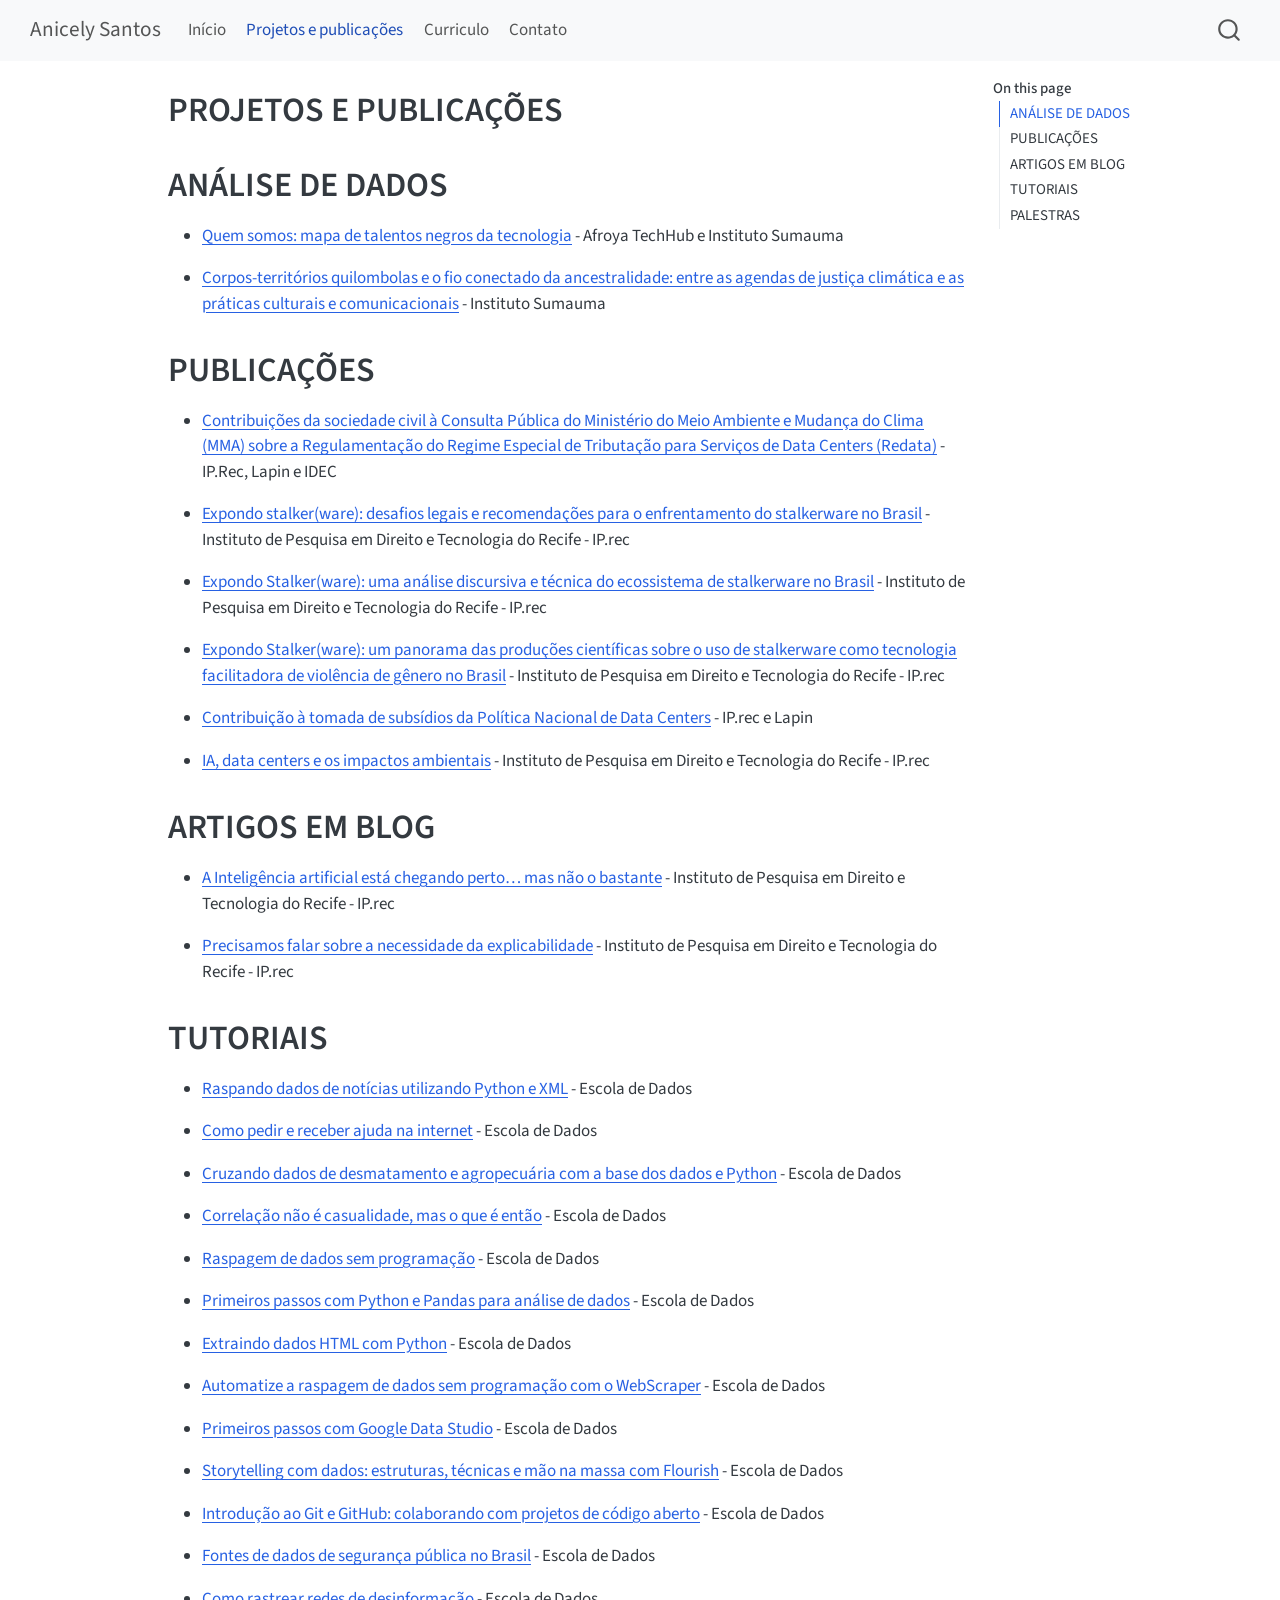
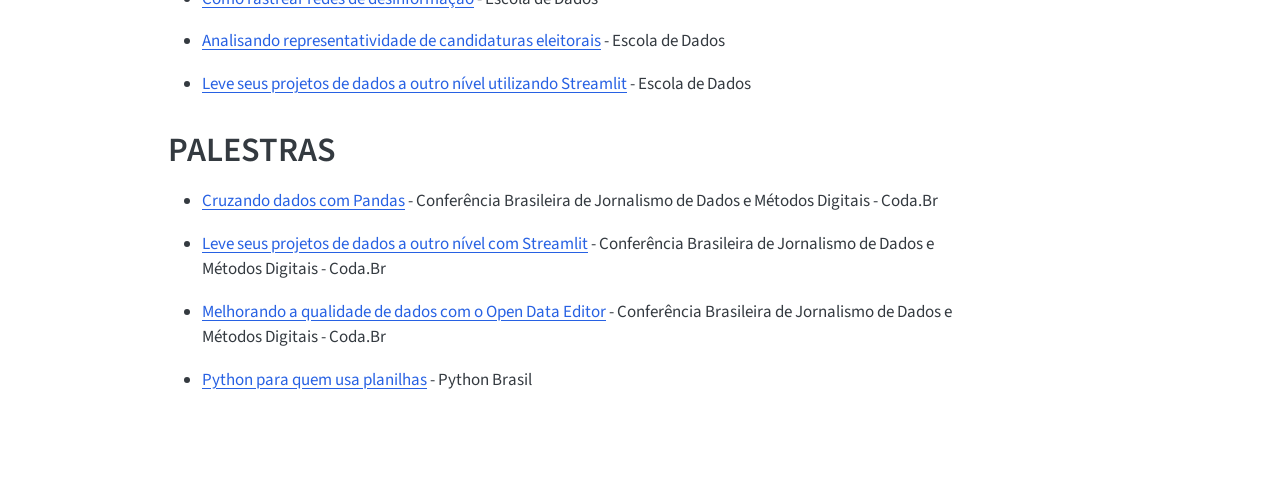
<file: projetos-publicacoes.html>
<!DOCTYPE html>
<html xmlns="http://www.w3.org/1999/xhtml" lang="en" xml:lang="en"><head>

<meta charset="utf-8">
<meta name="generator" content="quarto-1.8.26">

<meta name="viewport" content="width=device-width, initial-scale=1.0, user-scalable=yes">


<title>PROJETOS E PUBLICAÇÕES – Anicely Santos</title>
<style>
code{white-space: pre-wrap;}
span.smallcaps{font-variant: small-caps;}
div.columns{display: flex; gap: min(4vw, 1.5em);}
div.column{flex: auto; overflow-x: auto;}
div.hanging-indent{margin-left: 1.5em; text-indent: -1.5em;}
ul.task-list{list-style: none;}
ul.task-list li input[type="checkbox"] {
  width: 0.8em;
  margin: 0 0.8em 0.2em -1em; /* quarto-specific, see https://github.com/quarto-dev/quarto-cli/issues/4556 */ 
  vertical-align: middle;
}
</style>


<script src="site_libs/quarto-nav/quarto-nav.js"></script>
<script src="site_libs/quarto-nav/headroom.min.js"></script>
<script src="site_libs/clipboard/clipboard.min.js"></script>
<script src="site_libs/quarto-search/autocomplete.umd.js"></script>
<script src="site_libs/quarto-search/fuse.min.js"></script>
<script src="site_libs/quarto-search/quarto-search.js"></script>
<meta name="quarto:offset" content="./">
<script src="site_libs/quarto-html/quarto.js" type="module"></script>
<script src="site_libs/quarto-html/tabsets/tabsets.js" type="module"></script>
<script src="site_libs/quarto-html/axe/axe-check.js" type="module"></script>
<script src="site_libs/quarto-html/popper.min.js"></script>
<script src="site_libs/quarto-html/tippy.umd.min.js"></script>
<script src="site_libs/quarto-html/anchor.min.js"></script>
<link href="site_libs/quarto-html/tippy.css" rel="stylesheet">
<link href="site_libs/quarto-html/quarto-syntax-highlighting-587c61ba64f3a5504c4d52d930310e48.css" rel="stylesheet" id="quarto-text-highlighting-styles">
<script src="site_libs/bootstrap/bootstrap.min.js"></script>
<link href="site_libs/bootstrap/bootstrap-icons.css" rel="stylesheet">
<link href="site_libs/bootstrap/bootstrap-bef2d8d81f81581f630f08f0582f30a6.min.css" rel="stylesheet" append-hash="true" id="quarto-bootstrap" data-mode="light">
<script id="quarto-search-options" type="application/json">{
  "location": "navbar",
  "copy-button": false,
  "collapse-after": 3,
  "panel-placement": "end",
  "type": "overlay",
  "limit": 50,
  "keyboard-shortcut": [
    "f",
    "/",
    "s"
  ],
  "show-item-context": false,
  "language": {
    "search-no-results-text": "No results",
    "search-matching-documents-text": "matching documents",
    "search-copy-link-title": "Copy link to search",
    "search-hide-matches-text": "Hide additional matches",
    "search-more-match-text": "more match in this document",
    "search-more-matches-text": "more matches in this document",
    "search-clear-button-title": "Clear",
    "search-text-placeholder": "",
    "search-detached-cancel-button-title": "Cancel",
    "search-submit-button-title": "Submit",
    "search-label": "Search"
  }
}</script>


<link rel="stylesheet" href="styles.css">
</head>

<body class="nav-fixed quarto-light">

<div id="quarto-search-results"></div>
  <header id="quarto-header" class="headroom fixed-top">
    <nav class="navbar navbar-expand-lg " data-bs-theme="dark">
      <div class="navbar-container container-fluid">
      <div class="navbar-brand-container mx-auto">
    <a class="navbar-brand" href="./index.html">
    <span class="navbar-title">Anicely Santos</span>
    </a>
  </div>
            <div id="quarto-search" class="" title="Search"></div>
          <button class="navbar-toggler" type="button" data-bs-toggle="collapse" data-bs-target="#navbarCollapse" aria-controls="navbarCollapse" role="menu" aria-expanded="false" aria-label="Toggle navigation" onclick="if (window.quartoToggleHeadroom) { window.quartoToggleHeadroom(); }">
  <span class="navbar-toggler-icon"></span>
</button>
          <div class="collapse navbar-collapse" id="navbarCollapse">
            <ul class="navbar-nav navbar-nav-scroll me-auto">
  <li class="nav-item">
    <a class="nav-link" href="./index.html"> 
<span class="menu-text">Início</span></a>
  </li>  
  <li class="nav-item">
    <a class="nav-link active" href="./projetos-publicacoes.html" aria-current="page"> 
<span class="menu-text">Projetos e publicações</span></a>
  </li>  
  <li class="nav-item">
    <a class="nav-link" href="./curriculo.html"> 
<span class="menu-text">Curriculo</span></a>
  </li>  
  <li class="nav-item">
    <a class="nav-link" href="./contato.html"> 
<span class="menu-text">Contato</span></a>
  </li>  
</ul>
          </div> <!-- /navcollapse -->
            <div class="quarto-navbar-tools">
</div>
      </div> <!-- /container-fluid -->
    </nav>
</header>
<!-- content -->
<div id="quarto-content" class="quarto-container page-columns page-rows-contents page-layout-article page-navbar">
<!-- sidebar -->
<!-- margin-sidebar -->
    <div id="quarto-margin-sidebar" class="sidebar margin-sidebar">
        <nav id="TOC" role="doc-toc" class="toc-active">
    <h2 id="toc-title">On this page</h2>
   
  <ul>
  <li><a href="#análise-de-dados" id="toc-análise-de-dados" class="nav-link active" data-scroll-target="#análise-de-dados">ANÁLISE DE DADOS</a></li>
  <li><a href="#publicações" id="toc-publicações" class="nav-link" data-scroll-target="#publicações">PUBLICAÇÕES</a></li>
  <li><a href="#artigos-em-blog" id="toc-artigos-em-blog" class="nav-link" data-scroll-target="#artigos-em-blog">ARTIGOS EM BLOG</a></li>
  <li><a href="#tutoriais" id="toc-tutoriais" class="nav-link" data-scroll-target="#tutoriais">TUTORIAIS</a></li>
  <li><a href="#palestras" id="toc-palestras" class="nav-link" data-scroll-target="#palestras">PALESTRAS</a></li>
  </ul>
</nav>
    </div>
<!-- main -->
<main class="content" id="quarto-document-content">

<header id="title-block-header" class="quarto-title-block default">
<div class="quarto-title">
<h1 class="title">PROJETOS E PUBLICAÇÕES</h1>
</div>



<div class="quarto-title-meta">

    
  
    
  </div>
  


</header>


<section id="análise-de-dados" class="level1">
<h1>ANÁLISE DE DADOS</h1>
<ul>
<li><p><a href="https://www.sumauma.org/wp-content/uploads/2026/01/AfrOya_QUEM_SOMOS_Mapa_de_Talentos_Negros_em_Tech.pdf">Quem somos: mapa de talentos negros da tecnologia</a> - Afroya TechHub e Instituto Sumauma</p></li>
<li><p><a href="https://drive.google.com/file/d/17Vra2RWOzHF6cWfkNn1K-3GSnifGNYtp/view?usp=sharing">Corpos-territórios quilombolas e o fio conectado da ancestralidade: entre as agendas de justiça climática e as práticas culturais e comunicacionais</a> - Instituto Sumauma</p></li>
</ul>
</section>
<section id="publicações" class="level1">
<h1>PUBLICAÇÕES</h1>
<ul>
<li><p><a href="https://ip.rec.br/publicacoes/contribuicoes-da-sociedade-civil-a-consulta-publica-redata/">Contribuições da sociedade civil à Consulta Pública do Ministério do Meio Ambiente e Mudança do Clima (MMA) sobre a Regulamentação do Regime Especial de Tributação para Serviços de Data Centers (Redata)</a> - IP.Rec, Lapin e IDEC</p></li>
<li><p><a href="https://ip.rec.br/wp-content/uploads/2025/10/02RELATORIO-EXPONDO-STALKERWARE.pdf">Expondo stalker(ware): desafios legais e recomendações para o enfrentamento do stalkerware no Brasil</a> - Instituto de Pesquisa em Direito e Tecnologia do Recife - IP.rec</p></li>
<li><p><a href="https://ip.rec.br/wp-content/uploads/2025/09/RELATORIO-EXPONDO-STALKERWARE-1.pdf">Expondo Stalker(ware): uma análise discursiva e técnica do ecossistema de stalkerware no Brasil</a> - Instituto de Pesquisa em Direito e Tecnologia do Recife - IP.rec</p></li>
<li><p><a href="https://ip.rec.br/wp-content/uploads/2025/07/NT_Stalkerware.pdf">Expondo Stalker(ware): um panorama das produções científicas sobre o uso de stalkerware como tecnologia facilitadora de violência de gênero no Brasil</a> - Instituto de Pesquisa em Direito e Tecnologia do Recife - IP.rec</p></li>
<li><p><a href="https://ip.rec.br/wp-content/uploads/2025/10/Tomada-de-Subsidios-Politica-de-Data-Centers-.pdf">Contribuição à tomada de subsídios da Política Nacional de Data Centers</a> - IP.rec e Lapin</p></li>
<li><p><a href="https://ip.rec.br/wp-content/uploads/2025/05/Policy-Paper-IA-e-Data-Centers.pdf">IA, data centers e os impactos ambientais</a> - Instituto de Pesquisa em Direito e Tecnologia do Recife - IP.rec</p></li>
</ul>
</section>
<section id="artigos-em-blog" class="level1">
<h1>ARTIGOS EM BLOG</h1>
<ul>
<li><p><a href="https://ip.rec.br/blog/a-inteligencia-artificial-esta-chegando-perto-mas-nao-o-bastante/">A Inteligência artificial está chegando perto… mas não o bastante</a> - Instituto de Pesquisa em Direito e Tecnologia do Recife - IP.rec</p></li>
<li><p><a href="https://ip.rec.br/blog/precisamos-falar-sobre-a-necessidade-da-explicabilidade/">Precisamos falar sobre a necessidade da explicabilidade</a> - Instituto de Pesquisa em Direito e Tecnologia do Recife - IP.rec</p></li>
</ul>
</section>
<section id="tutoriais" class="level1">
<h1>TUTORIAIS</h1>
<ul>
<li><p><a href="https://escoladedados.org/tutoriais/raspando-dados-de-noticias-usando-python-e-xml/">Raspando dados de notícias utilizando Python e XML</a> - Escola de Dados</p></li>
<li><p><a href="https://escoladedados.org/tutoriais/como-pedir-e-receber-ajuda-na-internet/">Como pedir e receber ajuda na internet</a> - Escola de Dados</p></li>
<li><p><a href="https://escoladedados.org/tutoriais/dados-de-desmatamento-e-agropecuaria-python/">Cruzando dados de desmatamento e agropecuária com a base dos dados e Python</a> - Escola de Dados</p></li>
<li><p><a href="https://escoladedados.org/tutoriais/dados-de-desmatamento-e-agropecuaria-python/">Correlação não é casualidade, mas o que é então</a> - Escola de Dados</p></li>
<li><p><a href="https://escoladedados.org/tutoriais/raspagem-de-dados-sem-programacao/">Raspagem de dados sem programação</a> - Escola de Dados</p></li>
<li><p><a href="https://escoladedados.org/tutoriais/primeiros-passos-com-python-e-pandas-para-analise-de-dados/">Primeiros passos com Python e Pandas para análise de dados</a> - Escola de Dados</p></li>
<li><p><a href="https://escoladedados.org/tutoriais/extraindo-dados-html-com-python/">Extraindo dados HTML com Python</a> - Escola de Dados</p></li>
<li><p><a href="https://escoladedados.org/tutoriais/automatize-coletas-de-dados-sem-programacao-com-o-web-scraper/">Automatize a raspagem de dados sem programação com o WebScraper</a> - Escola de Dados</p></li>
<li><p><a href="https://escoladedados.org/tutoriais/primeiros-passos-com-google-data-studio/">Primeiros passos com Google Data Studio</a> - Escola de Dados</p></li>
<li><p><a href="https://escoladedados.org/tutoriais/storytelling-com-dados-estruturas-tecnicas-e-mao-na-massa-com-flourish/">Storytelling com dados: estruturas, técnicas e mão na massa com Flourish</a> - Escola de Dados</p></li>
<li><p><a href="https://escoladedados.org/tutoriais/introducao-ao-git-e-github-colaborando-com-projetos-de-codigo-aberto/">Introdução ao Git e GitHub: colaborando com projetos de código aberto</a> - Escola de Dados</p></li>
<li><p><a href="https://escoladedados.org/tutoriais/fontes-de-dados-de-seguranca-publica-no-brasil/">Fontes de dados de segurança pública no Brasil</a> - Escola de Dados</p></li>
<li><p><a href="https://escoladedados.org/tutoriais/como-rastrear-redes-de-desinformacao/">Como rastrear redes de desinformação</a> - Escola de Dados</p></li>
<li><p><a href="https://escoladedados.org/tutoriais/analisando-representatividade-de-candidaturas-eleitorais/">Analisando representatividade de candidaturas eleitorais</a> - Escola de Dados</p></li>
<li><p><a href="https://escoladedados.org/tutoriais/leve-seus-projetos-de-dados-a-outro-nivel-utilizando-streamlit/">Leve seus projetos de dados a outro nível utilizando Streamlit</a> - Escola de Dados</p></li>
</ul>
</section>
<section id="palestras" class="level1">
<h1>PALESTRAS</h1>
<ul>
<li><p><a href="https://www.youtube.com/watch?v=HpKVgOV29m4">Cruzando dados com Pandas</a> - Conferência Brasileira de Jornalismo de Dados e Métodos Digitais - Coda.Br</p></li>
<li><p><a href="https://escoladedados.org/coda/coda2023/leve-seus-projetos-de-dados-a-outro-nivel-usando-streamlit/">Leve seus projetos de dados a outro nível com Streamlit</a> - Conferência Brasileira de Jornalismo de Dados e Métodos Digitais - Coda.Br</p></li>
<li><p><a href="https://escoladedados.org/coda/coda-br-2025-lightning-talks/">Melhorando a qualidade de dados com o Open Data Editor</a> - Conferência Brasileira de Jornalismo de Dados e Métodos Digitais - Coda.Br</p></li>
<li><p><a href="https://www.youtube.com/watch?v=eAkOKJt5l6s">Python para quem usa planilhas</a> - Python Brasil</p></li>
</ul>


</section>

</main> <!-- /main -->
<script id="quarto-html-after-body" type="application/javascript">
  window.document.addEventListener("DOMContentLoaded", function (event) {
    const icon = "";
    const anchorJS = new window.AnchorJS();
    anchorJS.options = {
      placement: 'right',
      icon: icon
    };
    anchorJS.add('.anchored');
    const isCodeAnnotation = (el) => {
      for (const clz of el.classList) {
        if (clz.startsWith('code-annotation-')) {                     
          return true;
        }
      }
      return false;
    }
    const onCopySuccess = function(e) {
      // button target
      const button = e.trigger;
      // don't keep focus
      button.blur();
      // flash "checked"
      button.classList.add('code-copy-button-checked');
      var currentTitle = button.getAttribute("title");
      button.setAttribute("title", "Copied!");
      let tooltip;
      if (window.bootstrap) {
        button.setAttribute("data-bs-toggle", "tooltip");
        button.setAttribute("data-bs-placement", "left");
        button.setAttribute("data-bs-title", "Copied!");
        tooltip = new bootstrap.Tooltip(button, 
          { trigger: "manual", 
            customClass: "code-copy-button-tooltip",
            offset: [0, -8]});
        tooltip.show();    
      }
      setTimeout(function() {
        if (tooltip) {
          tooltip.hide();
          button.removeAttribute("data-bs-title");
          button.removeAttribute("data-bs-toggle");
          button.removeAttribute("data-bs-placement");
        }
        button.setAttribute("title", currentTitle);
        button.classList.remove('code-copy-button-checked');
      }, 1000);
      // clear code selection
      e.clearSelection();
    }
    const getTextToCopy = function(trigger) {
      const outerScaffold = trigger.parentElement.cloneNode(true);
      const codeEl = outerScaffold.querySelector('code');
      for (const childEl of codeEl.children) {
        if (isCodeAnnotation(childEl)) {
          childEl.remove();
        }
      }
      return codeEl.innerText;
    }
    const clipboard = new window.ClipboardJS('.code-copy-button:not([data-in-quarto-modal])', {
      text: getTextToCopy
    });
    clipboard.on('success', onCopySuccess);
    if (window.document.getElementById('quarto-embedded-source-code-modal')) {
      const clipboardModal = new window.ClipboardJS('.code-copy-button[data-in-quarto-modal]', {
        text: getTextToCopy,
        container: window.document.getElementById('quarto-embedded-source-code-modal')
      });
      clipboardModal.on('success', onCopySuccess);
    }
      var localhostRegex = new RegExp(/^(?:http|https):\/\/localhost\:?[0-9]*\//);
      var mailtoRegex = new RegExp(/^mailto:/);
        var filterRegex = new RegExp('/' + window.location.host + '/');
      var isInternal = (href) => {
          return filterRegex.test(href) || localhostRegex.test(href) || mailtoRegex.test(href);
      }
      // Inspect non-navigation links and adorn them if external
     var links = window.document.querySelectorAll('a[href]:not(.nav-link):not(.navbar-brand):not(.toc-action):not(.sidebar-link):not(.sidebar-item-toggle):not(.pagination-link):not(.no-external):not([aria-hidden]):not(.dropdown-item):not(.quarto-navigation-tool):not(.about-link)');
      for (var i=0; i<links.length; i++) {
        const link = links[i];
        if (!isInternal(link.href)) {
          // undo the damage that might have been done by quarto-nav.js in the case of
          // links that we want to consider external
          if (link.dataset.originalHref !== undefined) {
            link.href = link.dataset.originalHref;
          }
        }
      }
    function tippyHover(el, contentFn, onTriggerFn, onUntriggerFn) {
      const config = {
        allowHTML: true,
        maxWidth: 500,
        delay: 100,
        arrow: false,
        appendTo: function(el) {
            return el.parentElement;
        },
        interactive: true,
        interactiveBorder: 10,
        theme: 'quarto',
        placement: 'bottom-start',
      };
      if (contentFn) {
        config.content = contentFn;
      }
      if (onTriggerFn) {
        config.onTrigger = onTriggerFn;
      }
      if (onUntriggerFn) {
        config.onUntrigger = onUntriggerFn;
      }
      window.tippy(el, config); 
    }
    const noterefs = window.document.querySelectorAll('a[role="doc-noteref"]');
    for (var i=0; i<noterefs.length; i++) {
      const ref = noterefs[i];
      tippyHover(ref, function() {
        // use id or data attribute instead here
        let href = ref.getAttribute('data-footnote-href') || ref.getAttribute('href');
        try { href = new URL(href).hash; } catch {}
        const id = href.replace(/^#\/?/, "");
        const note = window.document.getElementById(id);
        if (note) {
          return note.innerHTML;
        } else {
          return "";
        }
      });
    }
    const xrefs = window.document.querySelectorAll('a.quarto-xref');
    const processXRef = (id, note) => {
      // Strip column container classes
      const stripColumnClz = (el) => {
        el.classList.remove("page-full", "page-columns");
        if (el.children) {
          for (const child of el.children) {
            stripColumnClz(child);
          }
        }
      }
      stripColumnClz(note)
      if (id === null || id.startsWith('sec-')) {
        // Special case sections, only their first couple elements
        const container = document.createElement("div");
        if (note.children && note.children.length > 2) {
          container.appendChild(note.children[0].cloneNode(true));
          for (let i = 1; i < note.children.length; i++) {
            const child = note.children[i];
            if (child.tagName === "P" && child.innerText === "") {
              continue;
            } else {
              container.appendChild(child.cloneNode(true));
              break;
            }
          }
          if (window.Quarto?.typesetMath) {
            window.Quarto.typesetMath(container);
          }
          return container.innerHTML
        } else {
          if (window.Quarto?.typesetMath) {
            window.Quarto.typesetMath(note);
          }
          return note.innerHTML;
        }
      } else {
        // Remove any anchor links if they are present
        const anchorLink = note.querySelector('a.anchorjs-link');
        if (anchorLink) {
          anchorLink.remove();
        }
        if (window.Quarto?.typesetMath) {
          window.Quarto.typesetMath(note);
        }
        if (note.classList.contains("callout")) {
          return note.outerHTML;
        } else {
          return note.innerHTML;
        }
      }
    }
    for (var i=0; i<xrefs.length; i++) {
      const xref = xrefs[i];
      tippyHover(xref, undefined, function(instance) {
        instance.disable();
        let url = xref.getAttribute('href');
        let hash = undefined; 
        if (url.startsWith('#')) {
          hash = url;
        } else {
          try { hash = new URL(url).hash; } catch {}
        }
        if (hash) {
          const id = hash.replace(/^#\/?/, "");
          const note = window.document.getElementById(id);
          if (note !== null) {
            try {
              const html = processXRef(id, note.cloneNode(true));
              instance.setContent(html);
            } finally {
              instance.enable();
              instance.show();
            }
          } else {
            // See if we can fetch this
            fetch(url.split('#')[0])
            .then(res => res.text())
            .then(html => {
              const parser = new DOMParser();
              const htmlDoc = parser.parseFromString(html, "text/html");
              const note = htmlDoc.getElementById(id);
              if (note !== null) {
                const html = processXRef(id, note);
                instance.setContent(html);
              } 
            }).finally(() => {
              instance.enable();
              instance.show();
            });
          }
        } else {
          // See if we can fetch a full url (with no hash to target)
          // This is a special case and we should probably do some content thinning / targeting
          fetch(url)
          .then(res => res.text())
          .then(html => {
            const parser = new DOMParser();
            const htmlDoc = parser.parseFromString(html, "text/html");
            const note = htmlDoc.querySelector('main.content');
            if (note !== null) {
              // This should only happen for chapter cross references
              // (since there is no id in the URL)
              // remove the first header
              if (note.children.length > 0 && note.children[0].tagName === "HEADER") {
                note.children[0].remove();
              }
              const html = processXRef(null, note);
              instance.setContent(html);
            } 
          }).finally(() => {
            instance.enable();
            instance.show();
          });
        }
      }, function(instance) {
      });
    }
        let selectedAnnoteEl;
        const selectorForAnnotation = ( cell, annotation) => {
          let cellAttr = 'data-code-cell="' + cell + '"';
          let lineAttr = 'data-code-annotation="' +  annotation + '"';
          const selector = 'span[' + cellAttr + '][' + lineAttr + ']';
          return selector;
        }
        const selectCodeLines = (annoteEl) => {
          const doc = window.document;
          const targetCell = annoteEl.getAttribute("data-target-cell");
          const targetAnnotation = annoteEl.getAttribute("data-target-annotation");
          const annoteSpan = window.document.querySelector(selectorForAnnotation(targetCell, targetAnnotation));
          const lines = annoteSpan.getAttribute("data-code-lines").split(",");
          const lineIds = lines.map((line) => {
            return targetCell + "-" + line;
          })
          let top = null;
          let height = null;
          let parent = null;
          if (lineIds.length > 0) {
              //compute the position of the single el (top and bottom and make a div)
              const el = window.document.getElementById(lineIds[0]);
              top = el.offsetTop;
              height = el.offsetHeight;
              parent = el.parentElement.parentElement;
            if (lineIds.length > 1) {
              const lastEl = window.document.getElementById(lineIds[lineIds.length - 1]);
              const bottom = lastEl.offsetTop + lastEl.offsetHeight;
              height = bottom - top;
            }
            if (top !== null && height !== null && parent !== null) {
              // cook up a div (if necessary) and position it 
              let div = window.document.getElementById("code-annotation-line-highlight");
              if (div === null) {
                div = window.document.createElement("div");
                div.setAttribute("id", "code-annotation-line-highlight");
                div.style.position = 'absolute';
                parent.appendChild(div);
              }
              div.style.top = top - 2 + "px";
              div.style.height = height + 4 + "px";
              div.style.left = 0;
              let gutterDiv = window.document.getElementById("code-annotation-line-highlight-gutter");
              if (gutterDiv === null) {
                gutterDiv = window.document.createElement("div");
                gutterDiv.setAttribute("id", "code-annotation-line-highlight-gutter");
                gutterDiv.style.position = 'absolute';
                const codeCell = window.document.getElementById(targetCell);
                const gutter = codeCell.querySelector('.code-annotation-gutter');
                gutter.appendChild(gutterDiv);
              }
              gutterDiv.style.top = top - 2 + "px";
              gutterDiv.style.height = height + 4 + "px";
            }
            selectedAnnoteEl = annoteEl;
          }
        };
        const unselectCodeLines = () => {
          const elementsIds = ["code-annotation-line-highlight", "code-annotation-line-highlight-gutter"];
          elementsIds.forEach((elId) => {
            const div = window.document.getElementById(elId);
            if (div) {
              div.remove();
            }
          });
          selectedAnnoteEl = undefined;
        };
          // Handle positioning of the toggle
      window.addEventListener(
        "resize",
        throttle(() => {
          elRect = undefined;
          if (selectedAnnoteEl) {
            selectCodeLines(selectedAnnoteEl);
          }
        }, 10)
      );
      function throttle(fn, ms) {
      let throttle = false;
      let timer;
        return (...args) => {
          if(!throttle) { // first call gets through
              fn.apply(this, args);
              throttle = true;
          } else { // all the others get throttled
              if(timer) clearTimeout(timer); // cancel #2
              timer = setTimeout(() => {
                fn.apply(this, args);
                timer = throttle = false;
              }, ms);
          }
        };
      }
        // Attach click handler to the DT
        const annoteDls = window.document.querySelectorAll('dt[data-target-cell]');
        for (const annoteDlNode of annoteDls) {
          annoteDlNode.addEventListener('click', (event) => {
            const clickedEl = event.target;
            if (clickedEl !== selectedAnnoteEl) {
              unselectCodeLines();
              const activeEl = window.document.querySelector('dt[data-target-cell].code-annotation-active');
              if (activeEl) {
                activeEl.classList.remove('code-annotation-active');
              }
              selectCodeLines(clickedEl);
              clickedEl.classList.add('code-annotation-active');
            } else {
              // Unselect the line
              unselectCodeLines();
              clickedEl.classList.remove('code-annotation-active');
            }
          });
        }
    const findCites = (el) => {
      const parentEl = el.parentElement;
      if (parentEl) {
        const cites = parentEl.dataset.cites;
        if (cites) {
          return {
            el,
            cites: cites.split(' ')
          };
        } else {
          return findCites(el.parentElement)
        }
      } else {
        return undefined;
      }
    };
    var bibliorefs = window.document.querySelectorAll('a[role="doc-biblioref"]');
    for (var i=0; i<bibliorefs.length; i++) {
      const ref = bibliorefs[i];
      const citeInfo = findCites(ref);
      if (citeInfo) {
        tippyHover(citeInfo.el, function() {
          var popup = window.document.createElement('div');
          citeInfo.cites.forEach(function(cite) {
            var citeDiv = window.document.createElement('div');
            citeDiv.classList.add('hanging-indent');
            citeDiv.classList.add('csl-entry');
            var biblioDiv = window.document.getElementById('ref-' + cite);
            if (biblioDiv) {
              citeDiv.innerHTML = biblioDiv.innerHTML;
            }
            popup.appendChild(citeDiv);
          });
          return popup.innerHTML;
        });
      }
    }
  });
  </script>
</div> <!-- /content -->




</body></html>
</file>
<file: site_libs/quarto-html/tippy.css>
.tippy-box[data-animation=fade][data-state=hidden]{opacity:0}[data-tippy-root]{max-width:calc(100vw - 10px)}.tippy-box{position:relative;background-color:#333;color:#fff;border-radius:4px;font-size:14px;line-height:1.4;white-space:normal;outline:0;transition-property:transform,visibility,opacity}.tippy-box[data-placement^=top]>.tippy-arrow{bottom:0}.tippy-box[data-placement^=top]>.tippy-arrow:before{bottom:-7px;left:0;border-width:8px 8px 0;border-top-color:initial;transform-origin:center top}.tippy-box[data-placement^=bottom]>.tippy-arrow{top:0}.tippy-box[data-placement^=bottom]>.tippy-arrow:before{top:-7px;left:0;border-width:0 8px 8px;border-bottom-color:initial;transform-origin:center bottom}.tippy-box[data-placement^=left]>.tippy-arrow{right:0}.tippy-box[data-placement^=left]>.tippy-arrow:before{border-width:8px 0 8px 8px;border-left-color:initial;right:-7px;transform-origin:center left}.tippy-box[data-placement^=right]>.tippy-arrow{left:0}.tippy-box[data-placement^=right]>.tippy-arrow:before{left:-7px;border-width:8px 8px 8px 0;border-right-color:initial;transform-origin:center right}.tippy-box[data-inertia][data-state=visible]{transition-timing-function:cubic-bezier(.54,1.5,.38,1.11)}.tippy-arrow{width:16px;height:16px;color:#333}.tippy-arrow:before{content:"";position:absolute;border-color:transparent;border-style:solid}.tippy-content{position:relative;padding:5px 9px;z-index:1}
</file>
<file: site_libs/quarto-html/quarto-syntax-highlighting-587c61ba64f3a5504c4d52d930310e48.css>
/* quarto syntax highlight colors */
:root {
  --quarto-hl-ot-color: #003B4F;
  --quarto-hl-at-color: #657422;
  --quarto-hl-ss-color: #20794D;
  --quarto-hl-an-color: #5E5E5E;
  --quarto-hl-fu-color: #4758AB;
  --quarto-hl-st-color: #20794D;
  --quarto-hl-cf-color: #003B4F;
  --quarto-hl-op-color: #5E5E5E;
  --quarto-hl-er-color: #AD0000;
  --quarto-hl-bn-color: #AD0000;
  --quarto-hl-al-color: #AD0000;
  --quarto-hl-va-color: #111111;
  --quarto-hl-bu-color: inherit;
  --quarto-hl-ex-color: inherit;
  --quarto-hl-pp-color: #AD0000;
  --quarto-hl-in-color: #5E5E5E;
  --quarto-hl-vs-color: #20794D;
  --quarto-hl-wa-color: #5E5E5E;
  --quarto-hl-do-color: #5E5E5E;
  --quarto-hl-im-color: #00769E;
  --quarto-hl-ch-color: #20794D;
  --quarto-hl-dt-color: #AD0000;
  --quarto-hl-fl-color: #AD0000;
  --quarto-hl-co-color: #5E5E5E;
  --quarto-hl-cv-color: #5E5E5E;
  --quarto-hl-cn-color: #8f5902;
  --quarto-hl-sc-color: #5E5E5E;
  --quarto-hl-dv-color: #AD0000;
  --quarto-hl-kw-color: #003B4F;
}

/* other quarto variables */
:root {
  --quarto-font-monospace: SFMono-Regular, Menlo, Monaco, Consolas, "Liberation Mono", "Courier New", monospace;
}

/* syntax highlight based on Pandoc's rules */
pre > code.sourceCode > span {
  color: #003B4F;
}

code.sourceCode > span {
  color: #003B4F;
}

div.sourceCode,
div.sourceCode pre.sourceCode {
  color: #003B4F;
}

/* Normal */
code span {
  color: #003B4F;
}

/* Alert */
code span.al {
  color: #AD0000;
  font-style: inherit;
}

/* Annotation */
code span.an {
  color: #5E5E5E;
  font-style: inherit;
}

/* Attribute */
code span.at {
  color: #657422;
  font-style: inherit;
}

/* BaseN */
code span.bn {
  color: #AD0000;
  font-style: inherit;
}

/* BuiltIn */
code span.bu {
  font-style: inherit;
}

/* ControlFlow */
code span.cf {
  color: #003B4F;
  font-weight: bold;
  font-style: inherit;
}

/* Char */
code span.ch {
  color: #20794D;
  font-style: inherit;
}

/* Constant */
code span.cn {
  color: #8f5902;
  font-style: inherit;
}

/* Comment */
code span.co {
  color: #5E5E5E;
  font-style: inherit;
}

/* CommentVar */
code span.cv {
  color: #5E5E5E;
  font-style: italic;
}

/* Documentation */
code span.do {
  color: #5E5E5E;
  font-style: italic;
}

/* DataType */
code span.dt {
  color: #AD0000;
  font-style: inherit;
}

/* DecVal */
code span.dv {
  color: #AD0000;
  font-style: inherit;
}

/* Error */
code span.er {
  color: #AD0000;
  font-style: inherit;
}

/* Extension */
code span.ex {
  font-style: inherit;
}

/* Float */
code span.fl {
  color: #AD0000;
  font-style: inherit;
}

/* Function */
code span.fu {
  color: #4758AB;
  font-style: inherit;
}

/* Import */
code span.im {
  color: #00769E;
  font-style: inherit;
}

/* Information */
code span.in {
  color: #5E5E5E;
  font-style: inherit;
}

/* Keyword */
code span.kw {
  color: #003B4F;
  font-weight: bold;
  font-style: inherit;
}

/* Operator */
code span.op {
  color: #5E5E5E;
  font-style: inherit;
}

/* Other */
code span.ot {
  color: #003B4F;
  font-style: inherit;
}

/* Preprocessor */
code span.pp {
  color: #AD0000;
  font-style: inherit;
}

/* SpecialChar */
code span.sc {
  color: #5E5E5E;
  font-style: inherit;
}

/* SpecialString */
code span.ss {
  color: #20794D;
  font-style: inherit;
}

/* String */
code span.st {
  color: #20794D;
  font-style: inherit;
}

/* Variable */
code span.va {
  color: #111111;
  font-style: inherit;
}

/* VerbatimString */
code span.vs {
  color: #20794D;
  font-style: inherit;
}

/* Warning */
code span.wa {
  color: #5E5E5E;
  font-style: italic;
}

.prevent-inlining {
  content: "</";
}

/*# sourceMappingURL=2dce1cc6c82594539e1579de68416b47.css.map */
</file>
<file: styles.css>
/* css styles */
</file>
